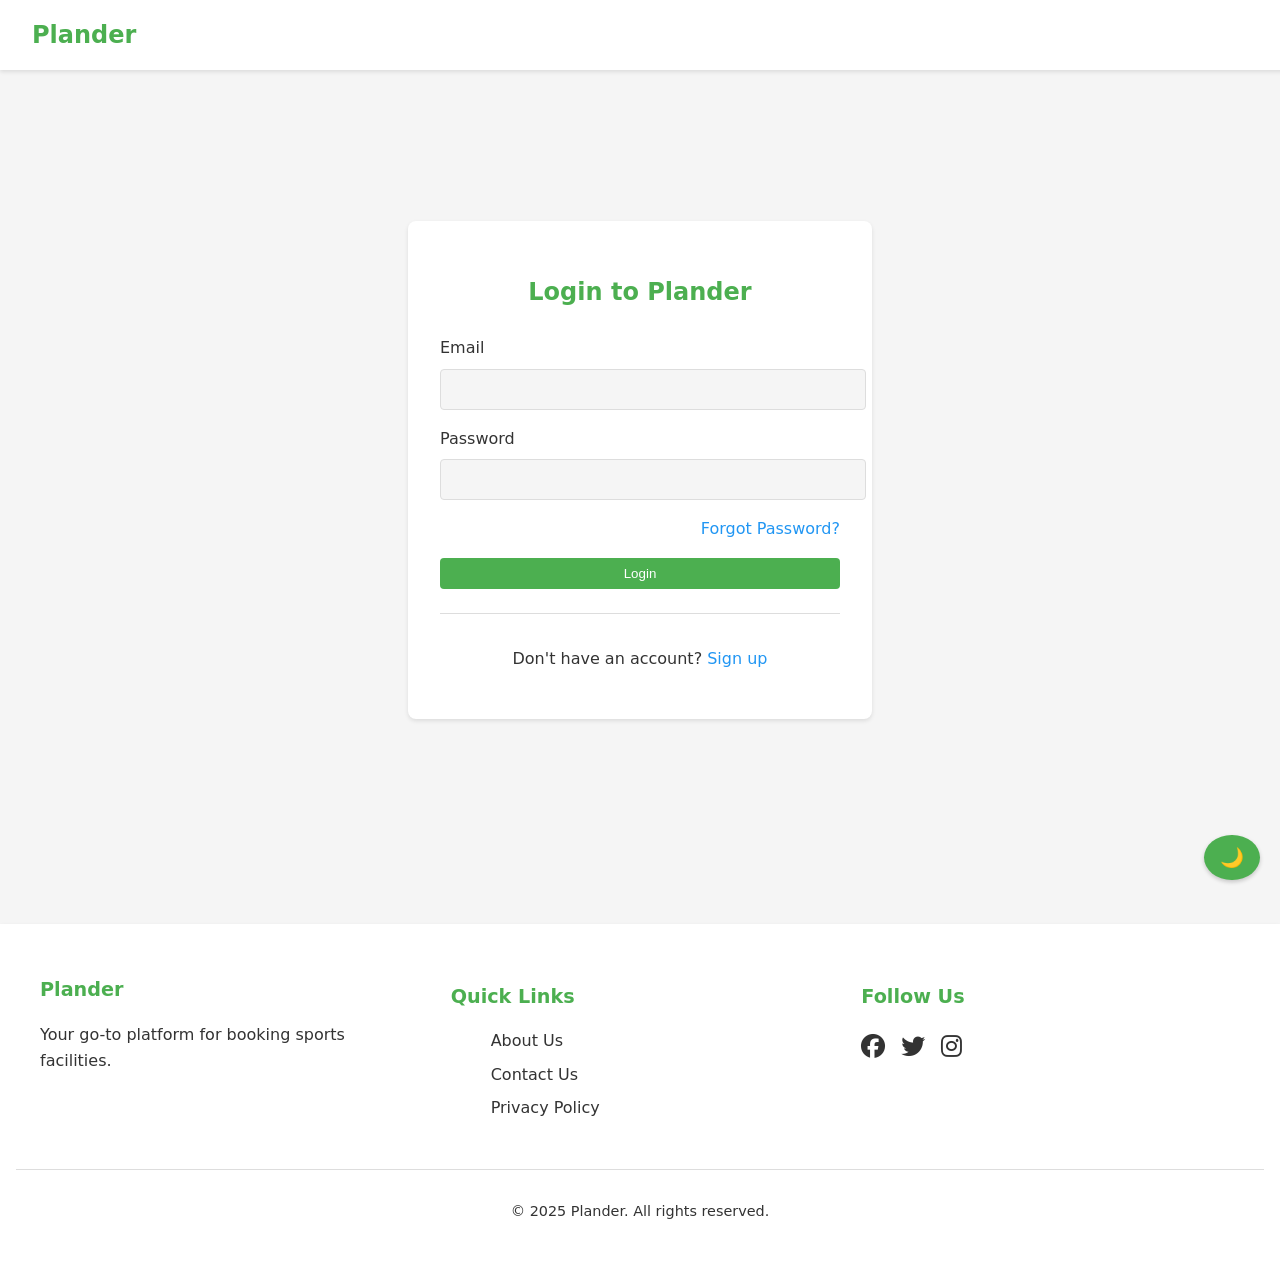
<file: Plander-ui-Test-Copy/index.html>
<!DOCTYPE html>
<html lang="en">
<head>
  <meta charset="UTF-8">
  <meta name="viewport" content="width=device-width, initial-scale=1.0">
  <title>Plander - Sports Facility Booking</title>
  <link rel="stylesheet" href="https://cdnjs.cloudflare.com/ajax/libs/font-awesome/6.5.1/css/all.min.css">
  <link rel="stylesheet" href="https://cdnjs.cloudflare.com/ajax/libs/animate.css/4.1.1/animate.min.css">
  <link rel="stylesheet" href="style.css">
</head>
<body>
  <nav class="navbar">
    <div class="logo">Plander</div>
    <div class="nav-links">
      <span id="greeting"></span>
      <button id="myBookingsBtn" class="btn">My Bookings</button>
      <button id="logoutBtn" class="btn btn-danger" style="display: none;">Logout</button>
      <button id="toggleDarkMode" class="btn">🌙</button>
    </div>
  </nav>

  <main id="mainContent">
    <!-- Home Page -->
    <div id="homePage" class="page active">
      <section id="hero" class="hero-section">
        <h1 class="animate__animated animate__fadeIn">Find and Book Sports Facilities</h1>
        <p class="animate__animated animate__fadeIn animate__delay-1s">
          Join players in your area and book sports facilities with ease
        </p>
        <div class="location-finder animate__animated animate__fadeIn animate__delay-2s">
          <i class="fas fa-location-dot"></i>
          <span id="userLocation">Hyderabad</span>
        </div>
      </section>

      <section id="topGames" class="games-section">
        <h2>Games</h2>
        <div class="games-grid" id="gamesContainer">
          <!-- Games will be loaded dynamically here -->
        </div>
      </section>
    </div>
  </main>


  <!-- Footer -->
  <footer style="
    background-color: var(--card-background);
    padding: 2rem 1rem;
    margin-top: 2rem;
    box-shadow: var(--shadow);
  ">
    <div style="
      display: flex;
      justify-content: space-between;
      max-width: 1200px;
      margin: 0 auto;
      gap: 2rem;
    ">
      <div style="flex: 1;">
        <h3 style="
          font-size: 1.5rem;
          color: var(--primary-color);
          margin-bottom: 1rem;
        ">Plander</h3>
        <p style="
          font-size: 1rem;
          color: var(--text-color);
        ">Your go-to platform for booking sports facilities.</p>
      </div>
      <div style="flex: 1;">
        <h4 style="
          font-size: 1.2rem;
          color: var(--primary-color);
          margin-bottom: 1rem;
        ">Quick Links</h4>
        <ul style="list-style: none;">
          <li style="margin-bottom: 0.5rem;">
            <a href="#" style="
              text-decoration: none;
              color: var(--text-color);
              transition: color 0.3s ease;
            ">About Us</a>
          </li>
          <li style="margin-bottom: 0.5rem;">
            <a href="#" style="
              text-decoration: none;
              color: var(--text-color);
              transition: color 0.3s ease;
            ">Contact Us</a>
          </li>
          <li style="margin-bottom: 0.5rem;">
            <a href="#" style="
              text-decoration: none;
              color: var(--text-color);
              transition: color 0.3s ease;
            ">Privacy Policy</a>
          </li>
        </ul>
      </div>
      <div style="flex: 1;">
        <h4 style="
          font-size: 1.2rem;
          color: var(--primary-color);
          margin-bottom: 1rem;
        ">Follow Us</h4>
        <div style="display: flex; gap: 1rem;">
          <a href="#" style="
            color: var(--text-color);
            font-size: 1.5rem;
            transition: color 0.3s ease;
          "><i class="fab fa-facebook"></i></a>
          <a href="#" style="
            color: var(--text-color);
            font-size: 1.5rem;
            transition: color 0.3s ease;
          "><i class="fab fa-twitter"></i></a>
          <a href="#" style="
            color: var(--text-color);
            font-size: 1.5rem;
            transition: color 0.3s ease;
          "><i class="fab fa-instagram"></i></a>
        </div>
      </div>
    </div>
    <div style="
      text-align: center;
      margin-top: 2rem;
      padding-top: 1rem;
      border-top: 1px solid var(--border-color);
    ">
      <p style="
        font-size: 0.9rem;
        color: var(--text-color);
      ">&copy; 2025 Plander. All rights reserved.</p>
    </div>
  </footer>


  <script src="main.js"></script>
</body>
</html>
</file>
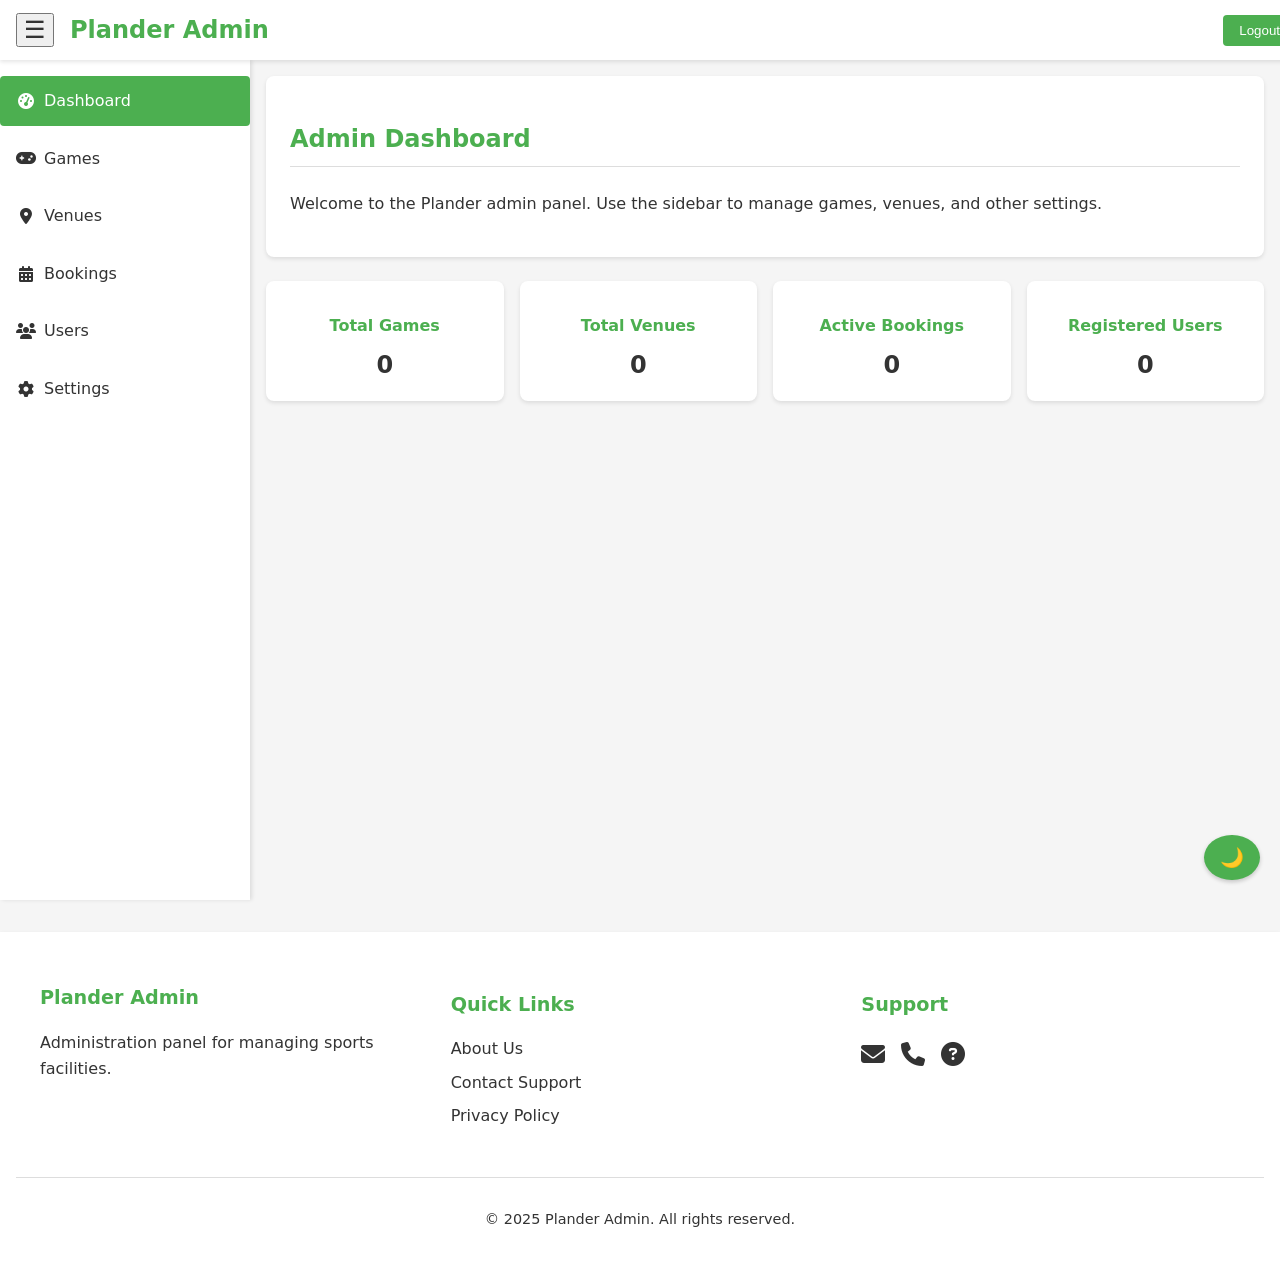
<file: Plander-ui-Test-Copy/admin_page.html>
<!DOCTYPE html>
<html lang="en">
<head>
  <meta charset="UTF-8">
  <meta name="viewport" content="width=device-width, initial-scale=1.0">
  <title>Admin Dashboard - Plander</title>
  <link rel="stylesheet" href="https://cdnjs.cloudflare.com/ajax/libs/font-awesome/6.5.1/css/all.min.css">
  <style>
    /* Admin-specific styles */
    :root {
      --primary-color: #4CAF50;
      --danger-color: #f44336;
      --warning-color: #ff9800;
      --info-color: #2196F3;
      --text-color: #333;
      --bg-color: #f5f5f5;
      --card-bg: #ffffff;
      --border-color: #ddd;
      --sidebar-width: 250px;
      --sidebar-collapsed-width: 60px;
      --navbar-height: 60px;
    }

    body {
      font-family: 'Inter', system-ui, sans-serif;
      line-height: 1.6;
      color: var(--text-color);
      background-color: var(--bg-color);
      margin: 0;
      padding: 0;
      transition: all 0.3s ease;
    }

    .navbar {
      display: flex;
      justify-content: space-between;
      align-items: center;
      padding: 0 1rem;
      background-color: var(--card-bg);
      box-shadow: 0 2px 4px rgba(0, 0, 0, 0.1);
      position: fixed;
      width: 100%;
      top: 0;
      z-index: 1000;
      height: var(--navbar-height);
    }

    .logo {
      font-size: 1.5rem;
      font-weight: bold;
      color: var(--primary-color);
      cursor: pointer;
      display: flex;
      align-items: center;
      gap: 1rem;
    }

    .menu-toggle {
      font-size: 1.5rem;
      cursor: pointer;
      color: var(--text-color);
    }

    .nav-links {
      display: flex;
      gap: 1rem;
      align-items: center;
    }

    .btn {
      padding: 0.5rem 1rem;
      border: none;
      border-radius: 4px;
      cursor: pointer;
      transition: all 0.3s ease;
      font-weight: 500;
    }

    .admin-container {
      display: flex;
      min-height: calc(100vh - var(--navbar-height));
      padding-top: var(--navbar-height);
    }

    .sidebar {
      width: var(--sidebar-width);
      background-color: var(--card-bg);
      box-shadow: 2px 0 4px rgba(0, 0, 0, 0.1);
      height: calc(100vh - var(--navbar-height));
      position: fixed;
      left: 0;
      transition: all 0.3s ease;
      overflow-y: auto;
      z-index: 900;
    }

    .sidebar.collapsed {
      width: var(--sidebar-collapsed-width);
    }

    .sidebar.collapsed .sidebar-menu span {
      display: none;
    }

    .sidebar.collapsed .sidebar-menu i {
      margin-right: 0;
      font-size: 1.2rem;
    }

    .sidebar-menu {
      list-style: none;
      padding: 1rem 0;
      margin: 0;
    }

    .sidebar-menu li {
      margin-bottom: 0.5rem;
    }

    .sidebar-menu a {
      display: flex;
      align-items: center;
      padding: 0.75rem 1rem;
      text-decoration: none;
      color: var(--text-color);
      border-radius: 4px;
      transition: all 0.3s ease;
      white-space: nowrap;
    }

    .sidebar-menu a:hover, .sidebar-menu a.active {
      background-color: var(--primary-color);
      color: white;
    }

    .sidebar-menu i {
      margin-right: 0.5rem;
      width: 20px;
      text-align: center;
      transition: all 0.3s ease;
    }

    .main-content {
      flex: 1;
      margin-left: var(--sidebar-width);
      padding: 1rem;
      transition: all 0.3s ease;
    }

    .sidebar.collapsed + .main-content {
      margin-left: var(--sidebar-collapsed-width);
    }

    .admin-card {
      background-color: var(--card-bg);
      padding: 1.5rem;
      border-radius: 8px;
      box-shadow: 0 2px 4px rgba(0, 0, 0, 0.1);
      margin-bottom: 1.5rem;
      max-width: 100%;
      overflow-x: auto;
    }

    .admin-card h2 {
      margin-bottom: 1.5rem;
      color: var(--primary-color);
      border-bottom: 1px solid var(--border-color);
      padding-bottom: 0.5rem;
    }

    .form-group {
      margin-bottom: 1rem;
    }

    .form-group label {
      display: block;
      margin-bottom: 0.5rem;
      font-weight: 500;
    }

    .form-group input, .form-group textarea, .form-group select {
      width: 100%;
      padding: 0.75rem;
      border: 1px solid var(--border-color);
      border-radius: 4px;
      background-color: var(--bg-color);
      box-sizing: border-box;
    }

    .form-row {
      display: flex;
      gap: 1rem;
      margin-bottom: 1rem;
    }

    .form-row .form-group {
      flex: 1;
      min-width: 0;
    }

    .btn-primary {
      background-color: var(--primary-color);
      color: white;
    }

    .btn-danger {
      background-color: var(--danger-color);
      color: white;
    }

    .btn-warning {
      background-color: var(--warning-color);
      color: white;
    }

    .btn-info {
      background-color: var(--info-color);
      color: white;
    }

    .btn-block {
      display: block;
      width: 100%;
      padding: 0.75rem;
      margin-top: 1rem;
    }

    .table-container {
      overflow-x: auto;
      max-width: 100%;
    }

    table {
      width: 100%;
      border-collapse: collapse;
      margin-top: 1rem;
      min-width: 600px;
    }

    th, td {
      padding: 0.75rem;
      text-align: left;
      border-bottom: 1px solid var(--border-color);
      white-space: nowrap;
    }

    th {
      background-color: var(--bg-color);
      font-weight: 600;
    }

    .action-btns {
      display: flex;
      gap: 0.5rem;
      flex-wrap: wrap;
    }

    .btn-sm {
      padding: 0.25rem 0.5rem;
      font-size: 0.875rem;
    }

    .stats-container {
      display: grid;
      grid-template-columns: repeat(auto-fill, minmax(200px, 1fr));
      gap: 1rem;
      margin-bottom: 1.5rem;
    }

    .stat-card {
      background-color: var(--card-bg);
      padding: 1rem;
      border-radius: 8px;
      box-shadow: 0 2px 4px rgba(0, 0, 0, 0.1);
      text-align: center;
    }

    .stat-card h3 {
      font-size: 1rem;
      color: var(--primary-color);
      margin-bottom: 0.5rem;
    }

    .stat-card p {
      font-size: 1.5rem;
      font-weight: bold;
      margin: 0;
    }

    .modal {
      display: none;
      position: fixed;
      top: 0;
      left: 0;
      width: 100%;
      height: 100%;
      background-color: rgba(0, 0, 0, 0.5);
      z-index: 1100;
      justify-content: center;
      align-items: center;
    }

    .modal-content {
      background-color: var(--card-bg);
      padding: 2rem;
      border-radius: 8px;
      max-width: 500px;
      width: 90%;
      max-height: 90vh;
      overflow-y: auto;
    }

    .modal-header {
      display: flex;
      justify-content: space-between;
      align-items: center;
      margin-bottom: 1.5rem;
    }

    .modal-header h2 {
      margin: 0;
      color: var(--primary-color);
    }

    .close-modal {
      background: none;
      border: none;
      font-size: 1.5rem;
      cursor: pointer;
      color: var(--text-color);
    }

    /* Footer styles */
    footer {
      background-color: var(--card-bg);
      padding: 2rem 1rem;
      margin-top: 2rem;
      box-shadow: 0 2px 4px rgba(0, 0, 0, 0.1);
    }

    .footer-content {
      display: flex;
      justify-content: space-between;
      max-width: 1200px;
      margin: 0 auto;
      gap: 2rem;
      flex-wrap: wrap;
    }

    .footer-section {
      flex: 1;
      min-width: 200px;
    }

    .footer-section h3,
    .footer-section h4 {
      font-size: 1.2rem;
      color: var(--primary-color);
      margin-bottom: 1rem;
    }

    .footer-section p {
      font-size: 1rem;
      color: var(--text-color);
    }

    .footer-section ul {
      list-style: none;
      padding: 0;
    }

    .footer-section ul li {
      margin-bottom: 0.5rem;
    }

    .footer-section ul li a {
      text-decoration: none;
      color: var(--text-color);
      transition: color 0.3s ease;
    }

    .footer-section ul li a:hover {
      color: var(--primary-color);
    }

    .social-icons {
      display: flex;
      gap: 1rem;
    }

    .social-icons a {
      color: var(--text-color);
      font-size: 1.5rem;
      transition: color 0.3s ease;
    }

    .social-icons a:hover {
      color: var(--primary-color);
    }

    .footer-bottom {
      text-align: center;
      margin-top: 2rem;
      padding-top: 1rem;
      border-top: 1px solid var(--border-color);
    }

    .footer-bottom p {
      font-size: 0.9rem;
      color: var(--text-color);
    }

    #toggleDarkMode {
      position: fixed;
      bottom: 20px;
      right: 20px;
      background-color: var(--primary-color);
      color: white;
      padding: 0.7rem 1rem;
      border-radius: 50%;
      font-size: 1.2rem;
      cursor: pointer;
      box-shadow: 0 2px 4px rgba(0, 0, 0, 0.2);
      transition: all 0.3s ease;
      z-index: 1000;
    }

    #toggleDarkMode:hover {
      background-color: #388E3C;
      transform: scale(1.1);
    }

    /* Dark mode styles */
    body.dark-mode {
      --text-color: #ffffff;
      --bg-color: #121212;
      --card-bg: #1e1e1e;
      --border-color: #444;
    }

    body.dark-mode .navbar,
    body.dark-mode .sidebar,
    body.dark-mode .admin-card,
    body.dark-mode footer,
    body.dark-mode .stat-card {
      background-color: var(--card-bg);
    }

    body.dark-mode .admin-card,
    body.dark-mode footer,
    body.dark-mode .stat-card {
      box-shadow: 0 2px 4px rgba(255, 255, 255, 0.1);
    }

    body.dark-mode .form-group input,
    body.dark-mode .form-group textarea,
    body.dark-mode .form-group select {
      background-color: var(--bg-color);
      color: var(--text-color);
      border-color: var(--border-color);
    }

    body.dark-mode th {
      background-color: var(--bg-color);
    }

    body.dark-mode .footer-section p,
    body.dark-mode .footer-section ul li a,
    body.dark-mode .social-icons a,
    body.dark-mode .footer-bottom p {
      color: var(--text-color);
    }

    body.dark-mode .close-modal {
      color: var(--text-color);
    }

    /* Responsive styles */
    @media (max-width: 768px) {
      .sidebar {
        transform: translateX(-100%);
        z-index: 1000;
      }

      .sidebar.show {
        transform: translateX(0);
      }

      .main-content {
        margin-left: 0;
      }

      .form-row {
        flex-direction: column;
        gap: 0;
      }

      .stats-container {
        grid-template-columns: 1fr;
      }
    }
  </style>
</head>
<body>
  <nav class="navbar">
    <div class="logo">
      <button class="menu-toggle" id="menuToggle">☰</button>
      <span>Plander Admin</span>
    </div>
    <div class="nav-links">
      <button id="toggleDarkMode" class="btn">🌙</button>
      <button class="btn btn-primary" id="logoutBtn">Logout</button>
    </div>
  </nav>

  <div class="admin-container">
    <aside class="sidebar" id="sidebar">
      <ul class="sidebar-menu">
        <li><a href="#" class="active" id="dashboardLink"><i class="fas fa-tachometer-alt"></i> <span>Dashboard</span></a></li>
        <li><a href="#" id="gamesLink"><i class="fas fa-gamepad"></i> <span>Games</span></a></li>
        <li><a href="#" id="venuesLink"><i class="fas fa-map-marker-alt"></i> <span>Venues</span></a></li>
        <li><a href="#"><i class="fas fa-calendar-alt"></i> <span>Bookings</span></a></li>
        <li><a href="#"><i class="fas fa-users"></i> <span>Users</span></a></li>
        <li><a href="#"><i class="fas fa-cog"></i> <span>Settings</span></a></li>
      </ul>
    </aside>

    <main class="main-content">
      <!-- Dashboard Section -->
      <section id="dashboardSection">
        <div class="admin-card">
          <h2>Admin Dashboard</h2>
          <p>Welcome to the Plander admin panel. Use the sidebar to manage games, venues, and other settings.</p>
        </div>
        
        <div class="stats-container">
          <div class="stat-card">
            <h3>Total Games</h3>
            <p id="totalGames">0</p>
          </div>
          <div class="stat-card">
            <h3>Total Venues</h3>
            <p id="totalVenues">0</p>
          </div>
          <div class="stat-card">
            <h3>Active Bookings</h3>
            <p id="activeBookings">0</p>
          </div>
          <div class="stat-card">
            <h3>Registered Users</h3>
            <p id="totalUsers">0</p>
          </div>
        </div>
      </section>

      <!-- Games Management Section -->
      <section id="gamesSection" style="display: none;">
        <div class="admin-card">
          <h2>Games Management</h2>
          <button class="btn btn-primary" id="addGameBtn">Add New Game</button>
        </div>

        <div class="admin-card">
          <h2>Games List</h2>
          <div class="table-container">
            <table id="gamesTable">
              <thead>
                <tr>
                  <th>ID</th>
                  <th>Name</th>
                  <th>Image</th>
                  <th>Max Capacity</th>
                  <th>Available</th>
                  <th>Actions</th>
                </tr>
              </thead>
              <tbody>
                <!-- Games will be populated here by JavaScript -->
              </tbody>
            </table>
          </div>
        </div>
      </section>

      <!-- Venues Management Section -->
      <section id="venuesSection" style="display: none;">
        <div class="admin-card">
          <h2>Venues Management</h2>
          <button class="btn btn-primary" id="addVenueBtn">Add New Venue</button>
        </div>

        <div class="admin-card">
          <h2>Venues List</h2>
          <div class="table-container">
            <table id="venuesTable">
              <thead>
                <tr>
                  <th>ID</th>
                  <th>Name</th>
                  <th>Image</th>
                  <th>Max Capacity</th>
                  <th>Available</th>
                  <th>Rate/Hour</th>
                  <th>Actions</th>
                </tr>
              </thead>
              <tbody>
                <!-- Venues will be populated here by JavaScript -->
              </tbody>
            </table>
          </div>
        </div>
      </section>
    </main>
  </div>

  <!-- Game Modal -->
  <div class="modal" id="gameModal">
    <div class="modal-content">
      <div class="modal-header">
        <h2 id="gameModalTitle">Add New Game</h2>
        <button class="close-modal" id="closeGameModal">&times;</button>
      </div>
      <form id="gameForm">
        <input type="hidden" id="gameId">
        <div class="form-group">
          <label for="gameName">Game Name</label>
          <input type="text" id="gameName" name="name" required>
        </div>
        <div class="form-group">
          <label for="gameImage">Image URL</label>
          <input type="text" id="gameImage" name="image" required>
        </div>
        <div class="form-row">
          <div class="form-group">
            <label for="gameMaxCapacity">Max Capacity</label>
            <input type="number" id="gameMaxCapacity" name="maxCapacity" required>
          </div>
          <div class="form-group">
            <label for="gameAvailableCapacity">Available Capacity</label>
            <input type="number" id="gameAvailableCapacity" name="availableCapacity" required>
          </div>
        </div>
        <button type="submit" class="btn btn-primary btn-block">Save Game</button>
      </form>
    </div>
  </div>

  <!-- Venue Modal -->
  <div class="modal" id="venueModal">
    <div class="modal-content">
      <div class="modal-header">
        <h2 id="venueModalTitle">Add New Venue</h2>
        <button class="close-modal" id="closeVenueModal">&times;</button>
      </div>
      <form id="venueForm">
        <input type="hidden" id="venueId">
        <div class="form-group">
          <label for="venueName">Venue Name</label>
          <input type="text" id="venueName" name="name" required>
        </div>
        <div class="form-group">
          <label for="venueImage">Image URL</label>
          <input type="text" id="venueImage" name="image" required>
        </div>
        <div class="form-row">
          <div class="form-group">
            <label for="venueMaxCapacity">Max Capacity</label>
            <input type="number" id="venueMaxCapacity" name="maxCapacity" required>
          </div>
          <div class="form-group">
            <label for="venueAvailableCapacity">Available Capacity</label>
            <input type="number" id="venueAvailableCapacity" name="availableCapacity" required>
          </div>
        </div>
        <div class="form-group">
          <label for="venueRatePerHour">Rate Per Hour ($)</label>
          <input type="number" step="0.01" id="venueRatePerHour" name="ratePerHour" required>
        </div>
        <button type="submit" class="btn btn-primary btn-block">Save Venue</button>
      </form>
    </div>
  </div>

  <!-- Confirmation Modal -->
  <div class="modal" id="confirmModal">
    <div class="modal-content">
      <div class="modal-header">
        <h2 id="confirmModalTitle">Confirm Action</h2>
        <button class="close-modal" id="closeConfirmModal">&times;</button>
      </div>
      <p id="confirmModalMessage">Are you sure you want to perform this action?</p>
      <div class="form-row" style="justify-content: flex-end; margin-top: 1.5rem;">
        <button class="btn" id="cancelConfirmBtn">Cancel</button>
        <button class="btn btn-danger" id="confirmActionBtn">Confirm</button>
      </div>
    </div>
  </div>

  <!-- Footer -->
  <footer>
    <div class="footer-content">
      <div class="footer-section">
        <h3>Plander Admin</h3>
        <p>Administration panel for managing sports facilities.</p>
      </div>
      <div class="footer-section">
        <h4>Quick Links</h4>
        <ul>
          <li><a href="#">About Us</a></li>
          <li><a href="#">Contact Support</a></li>
          <li><a href="#">Privacy Policy</a></li>
        </ul>
      </div>
      <div class="footer-section">
        <h4>Support</h4>
        <div class="social-icons">
          <a href="#"><i class="fas fa-envelope"></i></a>
          <a href="#"><i class="fas fa-phone"></i></a>
          <a href="#"><i class="fas fa-question-circle"></i></a>
        </div>
      </div>
    </div>
    <div class="footer-bottom">
      <p>&copy; 2025 Plander Admin. All rights reserved.</p>
    </div>
  </footer>

  <script>
    // DOM Elements
    const menuToggle = document.getElementById('menuToggle');
    const sidebar = document.getElementById('sidebar');
    const toggleDarkMode = document.getElementById('toggleDarkMode');
    const logoutBtn = document.getElementById('logoutBtn');

    // Section elements
    const dashboardSection = document.getElementById('dashboardSection');
    const gamesSection = document.getElementById('gamesSection');
    const venuesSection = document.getElementById('venuesSection');

    // Navigation links
    const dashboardLink = document.getElementById('dashboardLink');
    const gamesLink = document.getElementById('gamesLink');
    const venuesLink = document.getElementById('venuesLink');

    // Game elements
    const addGameBtn = document.getElementById('addGameBtn');
    const gameModal = document.getElementById('gameModal');
    const gameModalTitle = document.getElementById('gameModalTitle');
    const closeGameModal = document.getElementById('closeGameModal');
    const gameForm = document.getElementById('gameForm');
    const gameIdInput = document.getElementById('gameId');
    const gamesTable = document.getElementById('gamesTable').getElementsByTagName('tbody')[0];

    // Venue elements
    const addVenueBtn = document.getElementById('addVenueBtn');
    const venueModal = document.getElementById('venueModal');
    const venueModalTitle = document.getElementById('venueModalTitle');
    const closeVenueModal = document.getElementById('closeVenueModal');
    const venueForm = document.getElementById('venueForm');
    const venueIdInput = document.getElementById('venueId');
    const venuesTable = document.getElementById('venuesTable').getElementsByTagName('tbody')[0];

    // Confirmation modal
    const confirmModal = document.getElementById('confirmModal');
    const confirmModalTitle = document.getElementById('confirmModalTitle');
    const confirmModalMessage = document.getElementById('confirmModalMessage');
    const closeConfirmModal = document.getElementById('closeConfirmModal');
    const cancelConfirmBtn = document.getElementById('cancelConfirmBtn');
    const confirmActionBtn = document.getElementById('confirmActionBtn');

    // State variables
    let currentAction = null;
    let currentItemId = null;

    // Initialize the page
    document.addEventListener('DOMContentLoaded', () => {
      // Check screen size and toggle sidebar accordingly
      if (window.innerWidth <= 768) {
        sidebar.classList.remove('show');
      } else {
        sidebar.classList.add('show');
      }

      // Initialize dashboard stats
      initDashboard();

      // Set up event listeners
      setupEventListeners();
    });

    // Set up all event listeners
    function setupEventListeners() {
      // Menu toggle
      menuToggle.addEventListener('click', () => {
        sidebar.classList.toggle('show');
      });

      // Dark mode toggle
      toggleDarkMode.addEventListener('click', () => {
        document.body.classList.toggle('dark-mode');
        // Save preference to localStorage
        const isDarkMode = document.body.classList.contains('dark-mode');
        localStorage.setItem('darkMode', isDarkMode);
        toggleDarkMode.textContent = isDarkMode ? '☀️' : '🌙';
      });

      // Check for saved dark mode preference
      if (localStorage.getItem('darkMode') === 'true') {
        document.body.classList.add('dark-mode');
        toggleDarkMode.textContent = '☀️';
      }

      // Navigation between sections
      dashboardLink.addEventListener('click', (e) => {
        e.preventDefault();
        showSection('dashboard');
        updateActiveNav('dashboardLink');
      });

      gamesLink.addEventListener('click', (e) => {
        e.preventDefault();
        showSection('games');
        updateActiveNav('gamesLink');
        fetchGames();
      });

      venuesLink.addEventListener('click', (e) => {
        e.preventDefault();
        showSection('venues');
        updateActiveNav('venuesLink');
        fetchVenues();
      });

      // Logout functionality
      logoutBtn.addEventListener('click', () => {
        // Clear any admin session/token
        localStorage.removeItem('adminToken');
        // Redirect to login page
        window.location.href = 'login.html';
      });

      // Game management
      addGameBtn.addEventListener('click', () => {
        openGameModal('add');
      });

      closeGameModal.addEventListener('click', () => {
        closeModal(gameModal);
      });

      gameForm.addEventListener('submit', async (e) => {
        e.preventDefault();
        await handleGameSubmit();
      });

      // Venue management
      addVenueBtn.addEventListener('click', () => {
        openVenueModal('add');
      });

      closeVenueModal.addEventListener('click', () => {
        closeModal(venueModal);
      });

      venueForm.addEventListener('submit', async (e) => {
        e.preventDefault();
        await handleVenueSubmit();
      });

      // Confirmation modal
      closeConfirmModal.addEventListener('click', () => {
        closeModal(confirmModal);
      });

      cancelConfirmBtn.addEventListener('click', () => {
        closeModal(confirmModal);
      });

      confirmActionBtn.addEventListener('click', async () => {
        if (currentAction === 'deleteGame') {
          await deleteGame(currentItemId);
        } else if (currentAction === 'deleteVenue') {
          await deleteVenue(currentItemId);
        }
        closeModal(confirmModal);
      });

      // Close modals when clicking outside
      window.addEventListener('click', (e) => {
        if (e.target === gameModal) {
          closeModal(gameModal);
        }
        if (e.target === venueModal) {
          closeModal(venueModal);
        }
        if (e.target === confirmModal) {
          closeModal(confirmModal);
        }
      });
    }

    // Show the specified section and hide others
    function showSection(section) {
      dashboardSection.style.display = 'none';
      gamesSection.style.display = 'none';
      venuesSection.style.display = 'none';

      if (section === 'dashboard') {
        dashboardSection.style.display = 'block';
      } else if (section === 'games') {
        gamesSection.style.display = 'block';
      } else if (section === 'venues') {
        venuesSection.style.display = 'block';
      }
    }

    // Update active navigation link
    function updateActiveNav(activeId) {
      document.querySelectorAll('.sidebar-menu a').forEach(link => {
        link.classList.remove('active');
      });
      document.getElementById(activeId).classList.add('active');
    }

    // Modal functions
    function openModal(modal) {
      modal.style.display = 'flex';
      document.body.style.overflow = 'hidden';
    }

    function closeModal(modal) {
      modal.style.display = 'none';
      document.body.style.overflow = 'auto';
    }

    function openGameModal(action, game = null) {
      if (action === 'add') {
        gameModalTitle.textContent = 'Add New Game';
        gameForm.reset();
        gameIdInput.value = '';
      } else if (action === 'edit' && game) {
        gameModalTitle.textContent = 'Edit Game';
        gameIdInput.value = game.id;
        document.getElementById('gameName').value = game.name;
        document.getElementById('gameImage').value = game.image;
        document.getElementById('gameMaxCapacity').value = game.maxCapacity;
        document.getElementById('gameAvailableCapacity').value = game.availableCapacity;
      }
      openModal(gameModal);
    }

    function openVenueModal(action, venue = null) {
      if (action === 'add') {
        venueModalTitle.textContent = 'Add New Venue';
        venueForm.reset();
        venueIdInput.value = '';
      } else if (action === 'edit' && venue) {
        venueModalTitle.textContent = 'Edit Venue';
        venueIdInput.value = venue.id;
        document.getElementById('venueName').value = venue.name;
        document.getElementById('venueImage').value = venue.image;
        document.getElementById('venueMaxCapacity').value = venue.maxCapacity;
        document.getElementById('venueAvailableCapacity').value = venue.availableCapacity;
        document.getElementById('venueRatePerHour').value = venue.ratePerHour;
      }
      openModal(venueModal);
    }

    function openConfirmModal(title, message, action, itemId) {
      confirmModalTitle.textContent = title;
      confirmModalMessage.textContent = message;
      currentAction = action;
      currentItemId = itemId;
      openModal(confirmModal);
    }

    // Game management functions
    async function handleGameSubmit() {
      const gameData = {
        name: document.getElementById('gameName').value,
        image: document.getElementById('gameImage').value,
        maxCapacity: parseInt(document.getElementById('gameMaxCapacity').value),
        availableCapacity: parseInt(document.getElementById('gameAvailableCapacity').value)
      };

      const gameId = gameIdInput.value;
      const method = gameId ? 'PUT' : 'POST';
      const url = gameId ? `http://localhost:8085/api/games/${gameId}` : 'http://localhost:8085/api/games';

      try {
        const response = await fetch(url, {
          method: method,
          headers: {
            'Content-Type': 'application/json',
          },
          body: JSON.stringify(gameData)
        });

        if (response.ok) {
          const result = await response.json();
          showToast(gameId ? 'Game updated successfully!' : 'Game added successfully!', 'success');
          closeModal(gameModal);
          fetchGames();
        } else {
          const errorData = await response.json();
          showToast(`Error: ${errorData.message || 'Failed to save game'}`, 'error');
        }
      } catch (error) {
        console.error('Error saving game:', error);
        showToast('Failed to save game. Please try again.', 'error');
      }
    }

    async function fetchGames() {
      try {
        const response = await fetch('http://localhost:8085/api/games');
        const games = await response.json();
        
        gamesTable.innerHTML = '';
        
        games.forEach(game => {
          const row = gamesTable.insertRow();
          row.innerHTML = `
            <td>${game.id}</td>
            <td>${game.name}</td>
            <td><a href="${game.image}" target="_blank">View Image</a></td>
            <td>${game.maxCapacity}</td>
            <td>${game.availableCapacity}</td>
            <td class="action-btns">
              <button class="btn btn-warning btn-sm" onclick="openGameModal('edit', ${JSON.stringify(game).replace(/"/g, '&quot;')})">Edit</button>
              <button class="btn btn-danger btn-sm" onclick="openConfirmModal('Delete Game', 'Are you sure you want to delete this game?', 'deleteGame', ${game.id})">Delete</button>
            </td>
          `;
        });
        
        document.getElementById('totalGames').textContent = games.length;
      } catch (error) {
        console.error('Error fetching games:', error);
        showToast('Failed to load games. Please try again.', 'error');
      }
    }

    async function deleteGame(id) {
      try {
        const response = await fetch(`http://localhost:8085/api/games/${id}`, {
          method: 'DELETE'
        });

        if (response.ok) {
          showToast('Game deleted successfully!', 'success');
          fetchGames();
        } else {
          const errorData = await response.json();
          showToast(`Error: ${errorData.message || 'Failed to delete game'}`, 'error');
        }
      } catch (error) {
        console.error('Error deleting game:', error);
        showToast('Failed to delete game. Please try again.', 'error');
      }
    }

    // Venue management functions
    async function handleVenueSubmit() {
      const venueData = {
        name: document.getElementById('venueName').value,
        image: document.getElementById('venueImage').value,
        maxCapacity: parseInt(document.getElementById('venueMaxCapacity').value),
        availableCapacity: parseInt(document.getElementById('venueAvailableCapacity').value),
        ratePerHour: parseFloat(document.getElementById('venueRatePerHour').value)
      };

      const venueId = venueIdInput.value;
      const method = venueId ? 'PUT' : 'POST';
      const url = venueId ? `http://localhost:8085/api/venues/${venueId}` : 'http://localhost:8085/api/venues';

      try {
        const response = await fetch(url, {
          method: method,
          headers: {
            'Content-Type': 'application/json',
          },
          body: JSON.stringify(venueData)
        });

        if (response.ok) {
          const result = await response.json();
          showToast(venueId ? 'Venue updated successfully!' : 'Venue added successfully!', 'success');
          closeModal(venueModal);
          fetchVenues();
        } else {
          const errorData = await response.json();
          showToast(`Error: ${errorData.message || 'Failed to save venue'}`, 'error');
        }
      } catch (error) {
        console.error('Error saving venue:', error);
        showToast('Failed to save venue. Please try again.', 'error');
      }
    }

    async function fetchVenues() {
      try {
        const response = await fetch('http://localhost:8085/api/venues');
        const venues = await response.json();
        
        venuesTable.innerHTML = '';
        
        venues.forEach(venue => {
          const row = venuesTable.insertRow();
          row.innerHTML = `
            <td>${venue.id}</td>
            <td>${venue.name}</td>
            <td><a href="${venue.image}" target="_blank">View Image</a></td>
            <td>${venue.maxCapacity}</td>
            <td>${venue.availableCapacity}</td>
            <td>$${venue.ratePerHour.toFixed(2)}</td>
            <td class="action-btns">
              <button class="btn btn-warning btn-sm" onclick="openVenueModal('edit', ${JSON.stringify(venue).replace(/"/g, '&quot;')})">Edit</button>
              <button class="btn btn-danger btn-sm" onclick="openConfirmModal('Delete Venue', 'Are you sure you want to delete this venue?', 'deleteVenue', ${venue.id})">Delete</button>
            </td>
          `;
        });
        
        document.getElementById('totalVenues').textContent = venues.length;
      } catch (error) {
        console.error('Error fetching venues:', error);
        showToast('Failed to load venues. Please try again.', 'error');
      }
    }

    async function deleteVenue(id) {
      try {
        const response = await fetch(`http://localhost:8085/api/venues/${id}`, {
          method: 'DELETE'
        });

        if (response.ok) {
          showToast('Venue deleted successfully!', 'success');
          fetchVenues();
        } else {
          const errorData = await response.json();
          showToast(`Error: ${errorData.message || 'Failed to delete venue'}`, 'error');
        }
      } catch (error) {
        console.error('Error deleting venue:', error);
        showToast('Failed to delete venue. Please try again.', 'error');
      }
    }

    // Initialize dashboard stats
    async function initDashboard() {
      try {
        const [gamesResponse, venuesResponse, usersResponse] = await Promise.all([
          fetch('http://localhost:8085/api/games'),
          fetch('http://localhost:8085/api/venues'),
          fetch('http://localhost:8085/users')
        ]);
        
        const games = await gamesResponse.json();
        const venues = await venuesResponse.json();
        const users = await usersResponse.json();
        
        document.getElementById('totalGames').textContent = games.length;
        document.getElementById('totalVenues').textContent = venues.length;
        document.getElementById('totalUsers').textContent = users.length;
        // For demo purposes, set a random number for active bookings
        document.getElementById('activeBookings').textContent = Math.floor(Math.random() * 50);
      } catch (error) {
        console.error('Error initializing dashboard:', error);
      }
    }

    // Show toast notification
    function showToast(message, type = 'info') {
      // In a real application, you would implement a proper toast notification system
      alert(`${type.toUpperCase()}: ${message}`);
    }

    // Make functions available globally for inline event handlers
    window.openGameModal = openGameModal;
    window.openVenueModal = openVenueModal;
    window.openConfirmModal = openConfirmModal;
    window.deleteGame = deleteGame;
    window.deleteVenue = deleteVenue;
  </script>
</body>
</html>
</file>
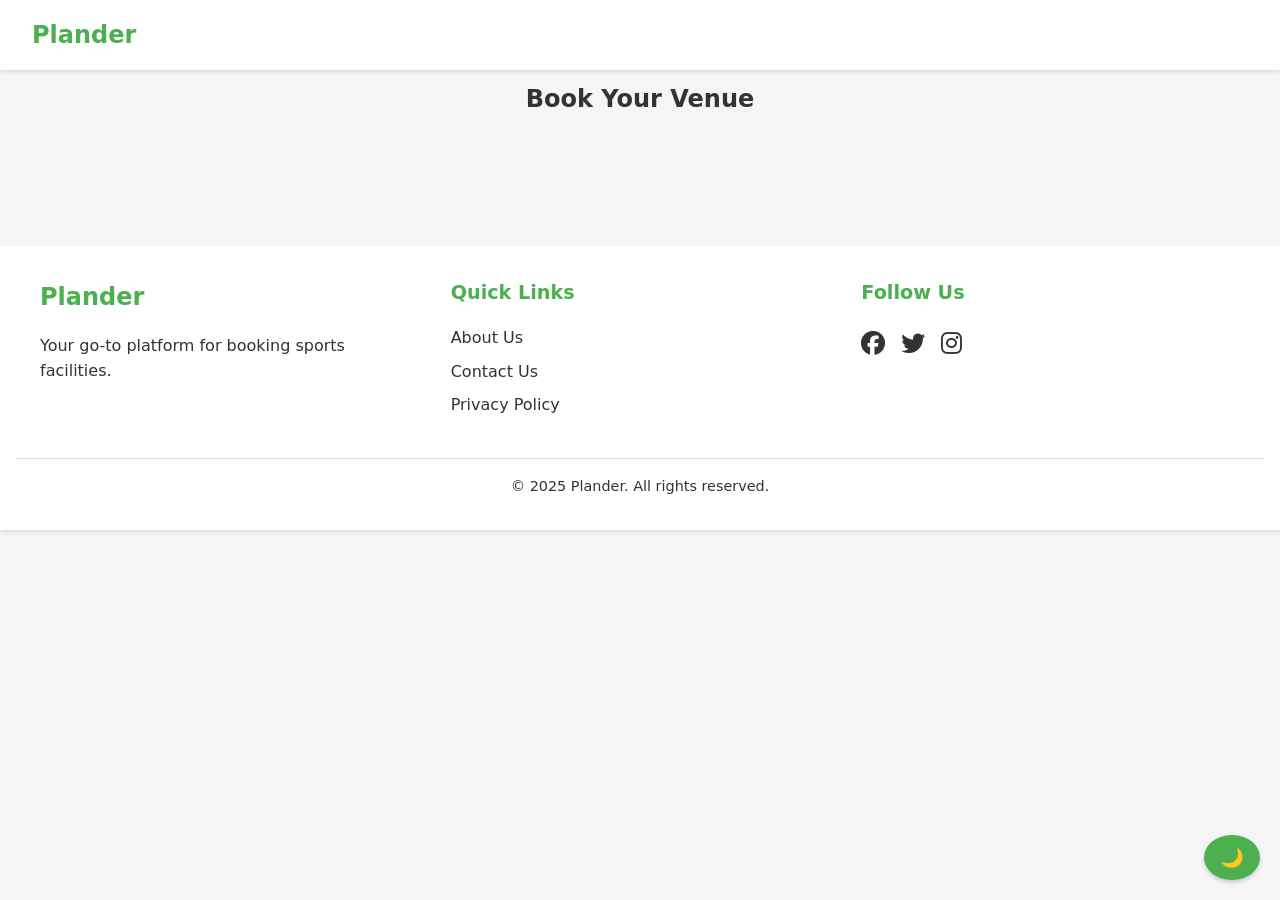
<file: Plander-ui-Test-Copy/booking.html>
<!DOCTYPE html>
<html lang="en">
<head>
  <meta charset="UTF-8">
  <meta name="viewport" content="width=device-width, initial-scale=1.0">
  <a href=index.html>
  <title>Booking - Plander</title>
</a>
  <link rel="stylesheet" href="https://cdnjs.cloudflare.com/ajax/libs/font-awesome/6.5.1/css/all.min.css">
  <link rel="stylesheet" href="https://cdnjs.cloudflare.com/ajax/libs/animate.css/4.1.1/animate.min.css">
  <link rel="stylesheet" href="style.css">
  <style>
    .venue-card {
      transition: transform 0.3s ease, box-shadow 0.3s ease;
    }
    .venue-card:hover {
      transform: scale(1.05);
      box-shadow: 0 4px 8px rgba(0, 0, 0, 0.2);
    }
    .quantity-control {
      display: flex;
      align-items: center;
      margin-top: 10px;
    }
    .quantity-control button {
      padding: 5px 10px;
      margin: 0 5px;
      cursor: pointer;
    }
    .date-time-picker {
      margin-top: 10px;
    }
    .date-time-picker input {
      margin-right: 10px;
      padding: 5px;
    }
    .modal {
      display: none;
      position: fixed;
      top: 0;
      left: 0;
      width: 100%;
      height: 100%;
      background-color: rgba(0, 0, 0, 0.5);
      justify-content: center;
      align-items: center;
    }
    .modal-content {
      background-color: var(--card-background);
      padding: 20px;
      border-radius: 5px;
      text-align: center;
    }
    .quantity-control {
      display: flex;
      justify-content: center; /* Center the buttons horizontally */
      align-items: center; /* Center the buttons vertically */
      margin-top: 10px;
      gap: 10px; /* Add space between buttons and the number */
    }
    .quantity-control button {
      padding: 5px 10px;
      cursor: pointer;
      border: 1px solid #ccc;
      border-radius: 5px;
      background-color: #f9f9f9;
    }
    .quantity-control button:hover {
      background-color: #e0e0e0;
    }
    .quantity-control span {
      font-size: 18px;
      font-weight: bold;
    }
  </style>
</head>
<body>
  <nav class="navbar">
    <div class="logo">
        <a href="index.html" style="text-decoration: none; color: inherit; font-weight: bold;">
            Plander
        </a>
    </div>
    <div class="nav-links">
        <button id="toggleDarkMode" class="btn">🌙</button>
    </div>
</nav>


  <main id="mainContent">
    <!-- Booking Page -->
    <div id="bookingPage" class="page active">
      <section id="booking" class="booking-section">
        <h1 class="animate__animated animate__fadeIn">Book Your Venue</h1>
        <div class="venues-grid" id="venuesContainer">
          <!-- Venues will be loaded dynamically -->
        </div>
      </section>
    </div>
  </main>

  <!-- Email Modal -->
  <div id="emailModal" class="modal">
    <div class="modal-content">
      <h2>Enter Your Email</h2>
      <input type="email" id="userEmail" placeholder="Enter your email" required>
      <button onclick="submitEmail()" class="btn btn-primary">Submit</button>
    </div>
  </div>

  <!-- Footer -->
  <footer style="
    background-color: var(--card-background);
    padding: 2rem 1rem;
    margin-top: 2rem;
    box-shadow: var(--shadow);
  ">
    <div style="
      display: flex;
      justify-content: space-between;
      max-width: 1200px;
      margin: 0 auto;
      gap: 2rem;
    ">
      <div style="flex: 1;">
        <h3 style="
          font-size: 1.5rem;
          color: var(--primary-color);
          margin-bottom: 1rem;
        ">Plander</h3>
        <p style="
          font-size: 1rem;
          color: var(--text-color);
        ">Your go-to platform for booking sports facilities.</p>
      </div>
      <div style="flex: 1;">
        <h4 style="
          font-size: 1.2rem;
          color: var(--primary-color);
          margin-bottom: 1rem;
        ">Quick Links</h4>
        <ul style="list-style: none;">
          <li style="margin-bottom: 0.5rem;">
            <a href="#" style="
              text-decoration: none;
              color: var(--text-color);
              transition: color 0.3s ease;
            ">About Us</a>
          </li>
          <li style="margin-bottom: 0.5rem;">
            <a href="#" style="
              text-decoration: none;
              color: var(--text-color);
              transition: color 0.3s ease;
            ">Contact Us</a>
          </li>
          <li style="margin-bottom: 0.5rem;">
            <a href="#" style="
              text-decoration: none;
              color: var(--text-color);
              transition: color 0.3s ease;
            ">Privacy Policy</a>
          </li>
        </ul>
      </div>
      <div style="flex: 1;">
        <h4 style="
          font-size: 1.2rem;
          color: var(--primary-color);
          margin-bottom: 1rem;
        ">Follow Us</h4>
        <div style="display: flex; gap: 1rem;">
          <a href="#" style="
            color: var(--text-color);
            font-size: 1.5rem;
            transition: color 0.3s ease;
          "><i class="fab fa-facebook"></i></a>
          <a href="#" style="
            color: var(--text-color);
            font-size: 1.5rem;
            transition: color 0.3s ease;
          "><i class="fab fa-twitter"></i></a>
          <a href="#" style="
            color: var(--text-color);
            font-size: 1.5rem;
            transition: color 0.3s ease;
          "><i class="fab fa-instagram"></i></a>
        </div>
      </div>
    </div>
    <div style="
      text-align: center;
      margin-top: 2rem;
      padding-top: 1rem;
      border-top: 1px solid var(--border-color);
    ">
      <p style="
        font-size: 0.9rem;
        color: var(--text-color);
      ">&copy; 2025 Plander. All rights reserved.</p>
    </div>
  </footer>

  <script src="booking.js"></script>
</body>
</html>
</file>
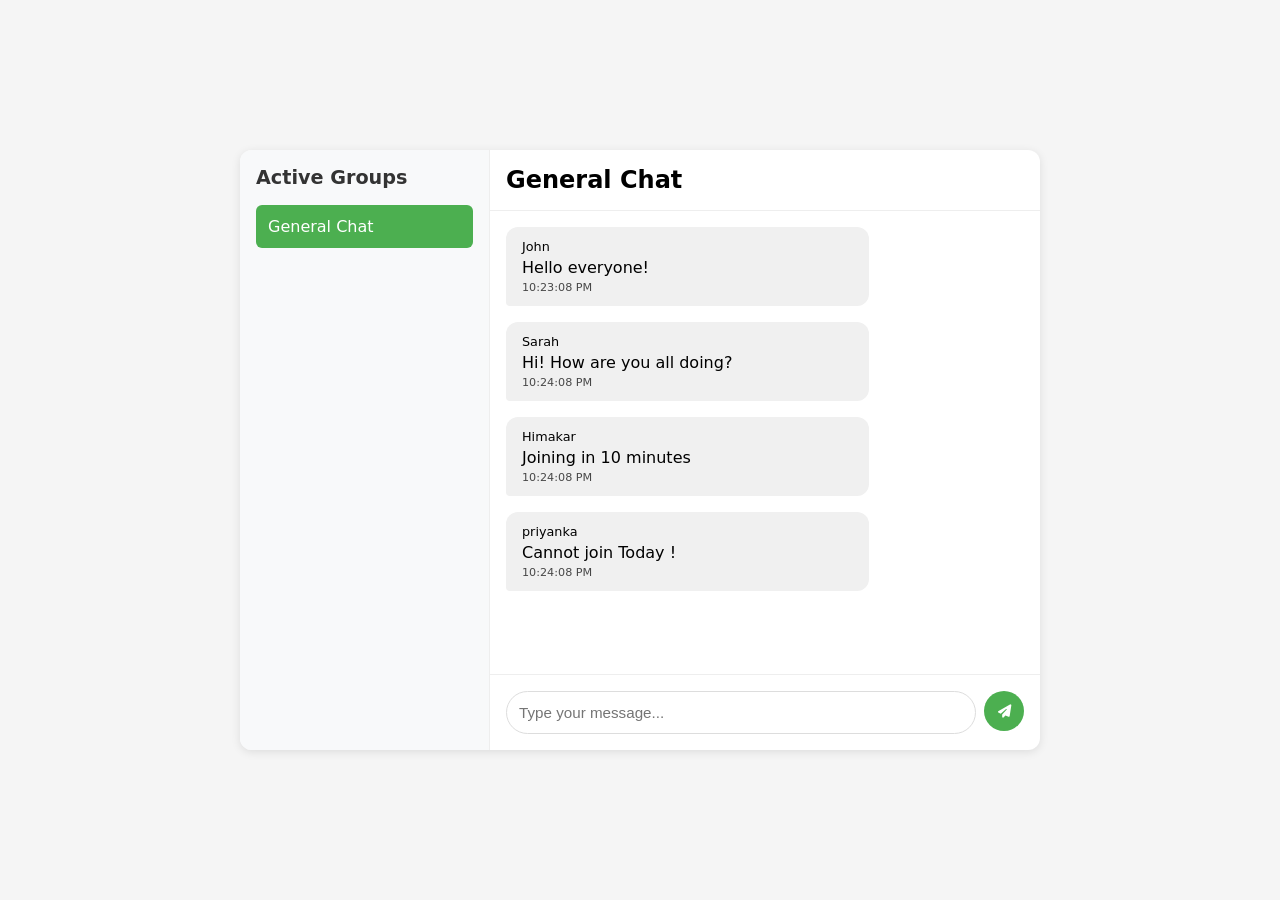
<file: Plander-ui-Test-Copy/chatbox.html>
<!DOCTYPE html>
<html lang="en">
<head>
    <meta charset="UTF-8">
    <meta name="viewport" content="width=device-width, initial-scale=1.0">
    <title>Chat Interface</title>
    <link rel="stylesheet" href="https://cdnjs.cloudflare.com/ajax/libs/font-awesome/6.5.1/css/all.min.css">
    <style>
        * {
            margin: 0;
            padding: 0;
            box-sizing: border-box;
        }

        body {
            font-family: 'Inter', system-ui, -apple-system, sans-serif;
            background-color: #f5f5f5;
            height: 100vh;
            display: flex;
            justify-content: center;
            align-items: center;
        }

        .chat-container {
            width: 100%;
            max-width: 800px;
            height: 600px;
            background: white;
            border-radius: 12px;
            box-shadow: 0 2px 10px rgba(0, 0, 0, 0.1);
            display: grid;
            grid-template-columns: 250px 1fr;
            overflow: hidden;
        }

        .chat-sidebar {
            background-color: #f8f9fa;
            border-right: 1px solid #eee;
            padding: 1rem;
        }

        .chat-sidebar h2 {
            font-size: 1.2rem;
            color: #333;
            margin-bottom: 1rem;
        }

        .chat-groups {
            list-style: none;
        }

        .chat-group {
            padding: 0.75rem;
            border-radius: 6px;
            cursor: pointer;
            transition: background-color 0.2s;
        }

        .chat-group:hover {
            background-color: #e9ecef;
        }

        .chat-group.active {
            background-color: #4CAF50;
            color: white;
        }

        .chat-main {
            display: flex;
            flex-direction: column;
        }

        .chat-header {
            padding: 1rem;
            border-bottom: 1px solid #eee;
        }

        .chat-messages {
            flex: 1;
            padding: 1rem;
            overflow-y: auto;
            display: flex;
            flex-direction: column;
            gap: 1rem;
        }

        .message {
            max-width: 70%;
            padding: 0.75rem 1rem;
            border-radius: 12px;
            position: relative;
        }

        .message.sent {
            background-color: #4CAF50;
            color: white;
            margin-left: auto;
            border-bottom-right-radius: 4px;
        }

        .message.received {
            background-color: #f0f0f0;
            border-bottom-left-radius: 4px;
        }

        .message .sender {
            font-size: 0.8rem;
            margin-bottom: 0.25rem;
            font-weight: 500;
        }

        .message .time {
            font-size: 0.7rem;
            opacity: 0.7;
            margin-top: 0.25rem;
        }

        .chat-input {
            padding: 1rem;
            border-top: 1px solid #eee;
            display: flex;
            gap: 0.5rem;
        }

        .chat-input input {
            flex: 1;
            padding: 0.75rem;
            border: 1px solid #ddd;
            border-radius: 24px;
            outline: none;
            font-size: 0.95rem;
        }

        .chat-input input:focus {
            border-color: #4CAF50;
        }

        .chat-input button {
            background-color: #4CAF50;
            color: white;
            border: none;
            border-radius: 50%;
            width: 40px;
            height: 40px;
            cursor: pointer;
            transition: transform 0.2s;
        }

        .chat-input button:hover {
            transform: scale(1.05);
        }

        @media (max-width: 768px) {
            .chat-container {
                height: 100vh;
                border-radius: 0;
                grid-template-columns: 1fr;
            }

            .chat-sidebar {
                display: none;
            }
        }
    </style>
</head>
<body>
    <div class="chat-container">
        <div class="chat-sidebar">
            <h2>Active Groups</h2>
            <ul class="chat-groups" id="groupsList">
                <li class="chat-group active">General Chat</li>
            </ul>
        </div>
        <div class="chat-main">
            <div class="chat-header">
                <h2>General Chat</h2>
            </div>
            <div class="chat-messages" id="chatMessages">
                <!-- Messages will be added here by JavaScript -->
            </div>
            <form class="chat-input" id="messageForm">
                <input type="text" id="messageInput" placeholder="Type your message..." autocomplete="off">
                <button type="submit">
                    <i class="fas fa-paper-plane"></i>
                </button>
            </form>
        </div>
    </div>
    <script src="chatbox.js"></script>
</body>
</html>
</file>
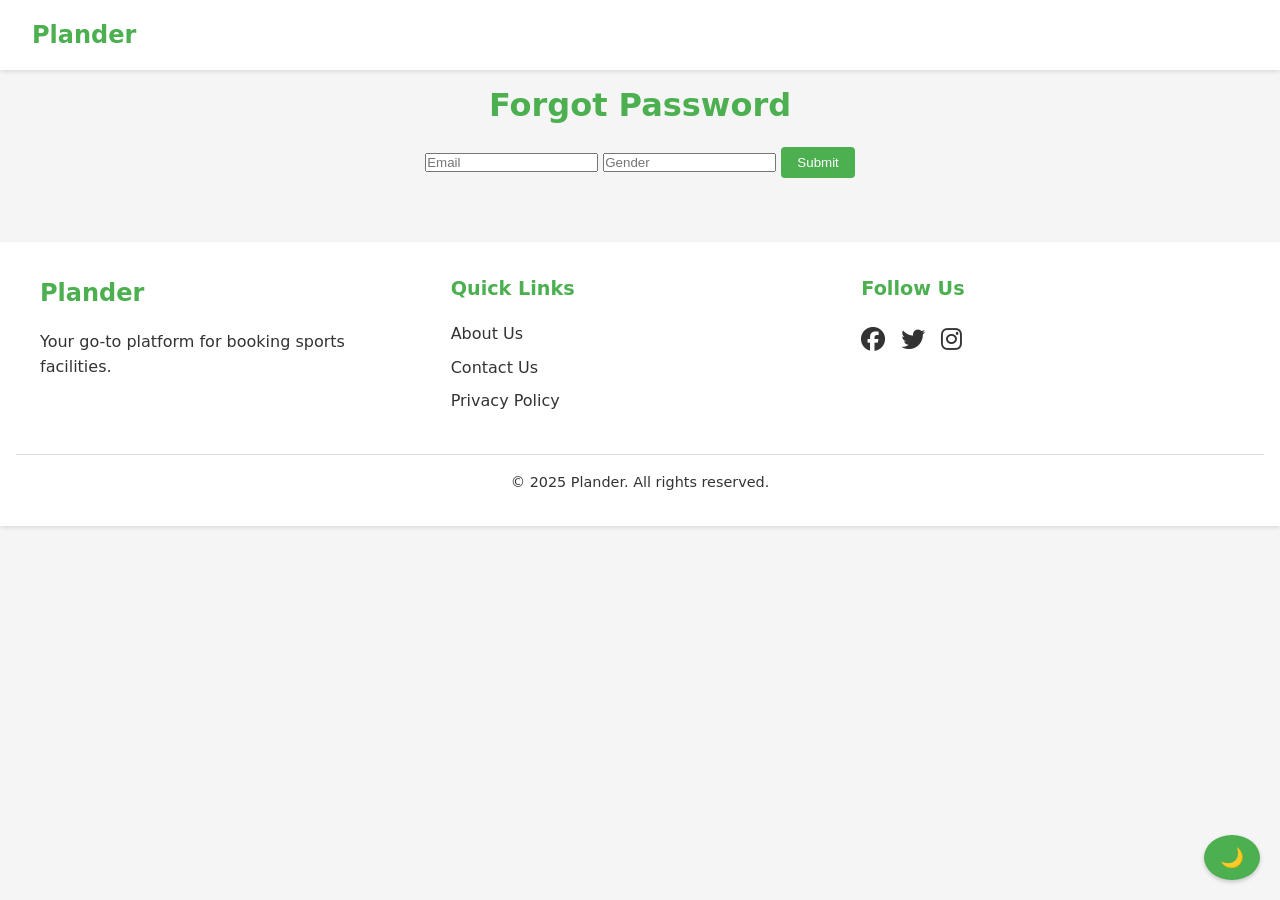
<file: Plander-ui-Test-Copy/forgotpassword.html>
<!DOCTYPE html>
<html lang="en">
<head>
  <meta charset="UTF-8">
  <meta name="viewport" content="width=device-width, initial-scale=1.0">
  <title>Forgot Password - Plander</title>
  <link rel="stylesheet" href="https://cdnjs.cloudflare.com/ajax/libs/font-awesome/6.5.1/css/all.min.css">
  <link rel="stylesheet" href="style.css">
</head>
<body>
  <nav class="navbar">
    <div class="logo">Plander</div>
    <div class="nav-links">
      <button id="toggleDarkMode" class="btn">🌙</button>
    </div>
  </nav>

  <main id="mainContent">
    <div id="forgotPasswordPage" class="page active">
      <section class="forgot-password-section">
        <h2>Forgot Password</h2>
        <form id="forgotPasswordForm">
          <input type="email" id="email" placeholder="Email" required>
          <input type="text" id="gender" placeholder="Gender" required>
          <button type="submit" class="btn btn-primary">Submit</button>
        </form>
      </section>

      <section id="resetPasswordSection" class="reset-password-section" style="display: none;">
        <h2>Reset Password</h2>
        <form id="resetPasswordForm">
          <input type="password" id="newPassword" placeholder="New Password" required>
          <input type="password" id="confirmPassword" placeholder="Confirm Password" required>
          <button type="submit" class="btn btn-primary">Reset Password</button>
        </form>
      </section>
    </div>
  </main>
<style>
/* Dark Mode Styles */
body.dark-mode {
  background-color: #121212;
  color: #ffffff;
}

body.dark-mode .navbar {
  background-color: #1f1f1f;
  color: #ffffff;
}

body.dark-mode .btn {
  background-color: #333;
  color: #ffffff;
}

body.dark-mode input {
  background-color: #333;
  color: #ffffff;
  border: 1px solid #555;
}

body.dark-mode input::placeholder {
  color: #ccc;
}

body.dark-mode .forgot-password-section,
body.dark-mode .reset-password-section {
  background-color: #1f1f1f;
  color: #ffffff;
}
</style>
  <!-- Footer -->
  <footer style="
    background-color: var(--card-background);
    padding: 2rem 1rem;
    margin-top: 2rem;
    box-shadow: var(--shadow);
  ">
    <div style="
      display: flex;
      justify-content: space-between;
      max-width: 1200px;
      margin: 0 auto;
      gap: 2rem;
    ">
      <div style="flex: 1;">
        <h3 style="
          font-size: 1.5rem;
          color: var(--primary-color);
          margin-bottom: 1rem;
        ">Plander</h3>
        <p style="
          font-size: 1rem;
          color: var(--text-color);
        ">Your go-to platform for booking sports facilities.</p>
      </div>
      <div style="flex: 1;">
        <h4 style="
          font-size: 1.2rem;
          color: var(--primary-color);
          margin-bottom: 1rem;
        ">Quick Links</h4>
        <ul style="list-style: none;">
          <li style="margin-bottom: 0.5rem;">
            <a href="#" style="
              text-decoration: none;
              color: var(--text-color);
              transition: color 0.3s ease;
            ">About Us</a>
          </li>
          <li style="margin-bottom: 0.5rem;">
            <a href="#" style="
              text-decoration: none;
              color: var(--text-color);
              transition: color 0.3s ease;
            ">Contact Us</a>
          </li>
          <li style="margin-bottom: 0.5rem;">
            <a href="#" style="
              text-decoration: none;
              color: var(--text-color);
              transition: color 0.3s ease;
            ">Privacy Policy</a>
          </li>
        </ul>
      </div>
      <div style="flex: 1;">
        <h4 style="
          font-size: 1.2rem;
          color: var(--primary-color);
          margin-bottom: 1rem;
        ">Follow Us</h4>
        <div style="display: flex; gap: 1rem;">
          <a href="#" style="
            color: var(--text-color);
            font-size: 1.5rem;
            transition: color 0.3s ease;
          "><i class="fab fa-facebook"></i></a>
          <a href="#" style="
            color: var(--text-color);
            font-size: 1.5rem;
            transition: color 0.3s ease;
          "><i class="fab fa-twitter"></i></a>
          <a href="#" style="
            color: var(--text-color);
            font-size: 1.5rem;
            transition: color 0.3s ease;
          "><i class="fab fa-instagram"></i></a>
        </div>
      </div>
    </div>
    <div style="
      text-align: center;
      margin-top: 2rem;
      padding-top: 1rem;
      border-top: 1px solid var(--border-color);
    ">
      <p style="
        font-size: 0.9rem;
        color: var(--text-color);
      ">&copy; 2025 Plander. All rights reserved.</p>
    </div>
  </footer>

  <script src="forgotpassword.js"></script>
</body>
</html>
</file>
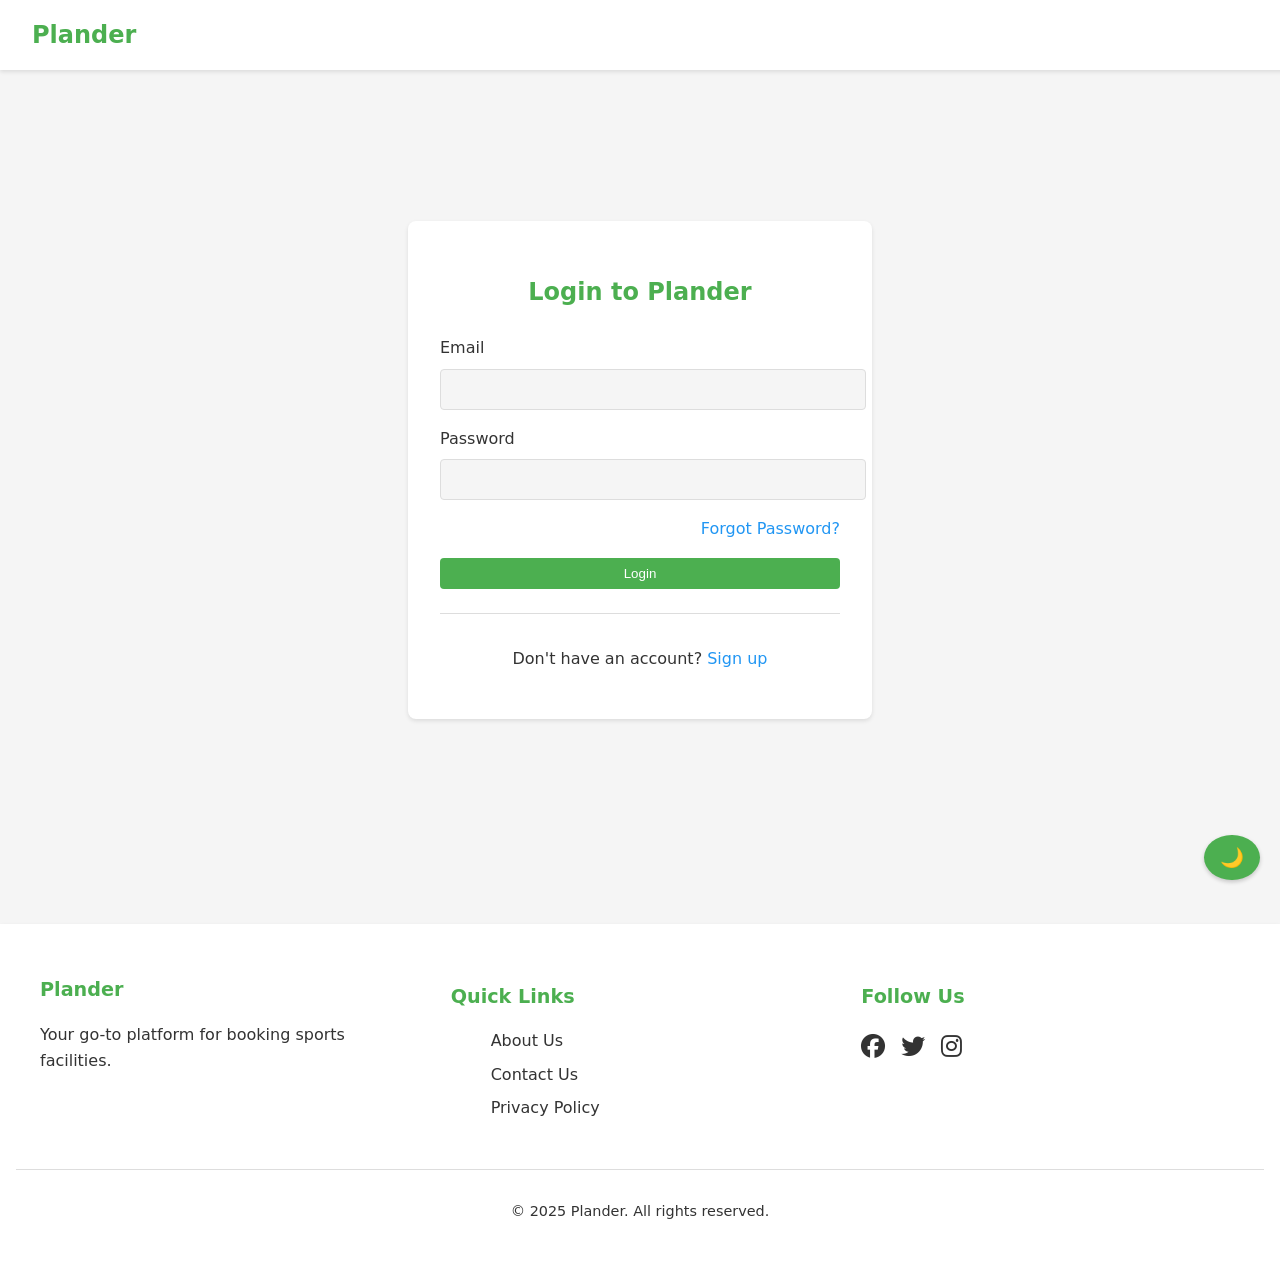
<file: Plander-ui-Test-Copy/login.html>
<!DOCTYPE html>
<html lang="en">
<head>
  <meta charset="UTF-8">
  <meta name="viewport" content="width=device-width, initial-scale=1.0">
  <title>Login - Plander</title>
  <link rel="stylesheet" href="https://cdnjs.cloudflare.com/ajax/libs/font-awesome/6.5.1/css/all.min.css">
  <style>
    /* Login-specific styles */
    body {
      font-family: 'Inter', system-ui, sans-serif;
      line-height: 1.6;
      color: #333;
      background-color: #f5f5f5;
      margin: 0;
      padding: 0;
      transition: background-color 0.3s ease, color 0.3s ease;
    }

    .navbar {
      display: flex;
      justify-content: space-between;
      align-items: center;
      padding: 1rem 2rem;
      background-color: #ffffff;
      box-shadow: 0 2px 4px rgba(0, 0, 0, 0.1);
      position: fixed;
      width: 100%;
      top: 0;
      z-index: 1000;
    }

    .logo {
      font-size: 1.5rem;
      font-weight: bold;
      color: #4CAF50;
      cursor: pointer;
    }

    .nav-links {
      display: flex;
      gap: 1rem;
      align-items: center;
    }

    .btn {
      padding: 0.5rem 1rem;
      border: none;
      border-radius: 4px;
      cursor: pointer;
      transition: all 0.3s ease;
    }

    .auth-container {
      display: flex;
      justify-content: center;
      align-items: center;
      min-height: calc(100vh - 120px);
      padding: 80px 1rem 2rem;
    }

    .auth-card {
      background-color: #ffffff;
      padding: 2rem;
      border-radius: 8px;
      box-shadow: 0 2px 4px rgba(0, 0, 0, 0.1);
      width: 100%;
      max-width: 400px;
    }

    .auth-card h2 {
      text-align: center;
      margin-bottom: 1.5rem;
      color: #4CAF50;
    }

    .form-group {
      margin-bottom: 1rem;
    }

    .form-group label {
      display: block;
      margin-bottom: 0.5rem;
      font-weight: 500;
    }

    .form-group input {
      width: 100%;
      padding: 0.75rem;
      border: 1px solid #ddd;
      border-radius: 4px;
      background-color: #f5f5f5;
    }

    .forgot-password {
      display: block;
      text-align: right;
      margin-bottom: 1rem;
      color: #2196F3;
      text-decoration: none;
    }

    .btn-primary {
      background-color: #4CAF50;
      color: white;
    }

    .btn-block {
      display: block;
      width: 100%;
    }

    .auth-footer {
      text-align: center;
      margin-top: 1.5rem;
      padding-top: 1rem;
      border-top: 1px solid #ddd;
    }

    .auth-footer a {
      color: #2196F3;
      text-decoration: none;
    }

    /* Footer styles */
    footer {
      background-color: #ffffff;
      padding: 2rem 1rem;
      margin-top: 2rem;
      box-shadow: 0 2px 4px rgba(0, 0, 0, 0.1);
    }

    .footer-content {
      display: flex;
      justify-content: space-between;
      max-width: 1200px;
      margin: 0 auto;
      gap: 2rem;
      flex-wrap: wrap;
    }

    .footer-section {
      flex: 1;
      min-width: 200px;
    }

    .footer-section h3,
    .footer-section h4 {
      font-size: 1.2rem;
      color: #4CAF50;
      margin-bottom: 1rem;
    }

    .footer-section p {
      font-size: 1rem;
      color: #333;
    }

    .footer-section ul {
      list-style: none;
    }

    .footer-section ul li {
      margin-bottom: 0.5rem;
    }

    .footer-section ul li a {
      text-decoration: none;
      color: #333;
      transition: color 0.3s ease;
    }

    .footer-section ul li a:hover {
      color: #4CAF50;
    }

    .social-icons {
      display: flex;
      gap: 1rem;
    }

    .social-icons a {
      color: #333;
      font-size: 1.5rem;
      transition: color 0.3s ease;
    }

    .social-icons a:hover {
      color: #4CAF50;
    }

    .footer-bottom {
      text-align: center;
      margin-top: 2rem;
      padding-top: 1rem;
      border-top: 1px solid #ddd;
    }

    .footer-bottom p {
      font-size: 0.9rem;
      color: #333;
    }

    #toggleDarkMode {
  position: fixed;
  bottom: 20px;
  right: 20px;
  background-color: #4CAF50;
  color: white;
  padding: 0.7rem 1rem;
  border-radius: 50%;
  font-size: 1.2rem;
  cursor: pointer;
  box-shadow: 0 2px 4px rgba(0, 0, 0, 0.2);
  transition: background-color 0.3s ease, transform 0.2s ease;
}

#toggleDarkMode:hover {
  background-color: #388E3C;
  transform: scale(1.1);
}


    /* Dark mode styles */
    body.dark-mode {
      color: #ffffff;
      background-color: #121212;
    }

    body.dark-mode .navbar,
    body.dark-mode .auth-card,
    body.dark-mode footer {
      background-color: #1e1e1e;
    }

    body.dark-mode .auth-card,
    body.dark-mode footer {
      box-shadow: 0 2px 4px rgba(255, 255, 255, 0.1);
    }

    body.dark-mode .form-group input {
      background-color: #121212;
      color: #ffffff;
      border-color: #444;
    }

    body.dark-mode .footer-section p,
    body.dark-mode .footer-section ul li a,
    body.dark-mode .social-icons a,
    body.dark-mode .footer-bottom p {
      color: #ffffff;
    }

    body.dark-mode .auth-footer {
      border-top-color: #444;
    }
  </style>
</head>
<body>
  <nav class="navbar">
    <div class="logo">Plander</div>
    <div class="nav-links">
      <button id="toggleDarkMode" class="btn">🌙</button>
    </div>
  </nav>

  <main class="auth-container">
    <div class="auth-card">
      <h2>Login to Plander</h2>
      <form id="loginForm">
        <div class="form-group">
          <label for="email">Email</label>
          <input type="email" id="email" name="email" required>
        </div>
        <div class="form-group">
          <label for="password">Password</label>
          <input type="password" id="password" name="password" required>
        </div>
        <a href="forgotpassword.html" class="forgot-password">Forgot Password?</a>
        <button type="submit" class="btn btn-primary btn-block">Login</button>
      </form>
      <div class="auth-footer">
        <p>Don't have an account? <a href="signup.html">Sign up</a></p>
      </div>
    </div>
  </main>

  <!-- Footer -->
  <footer>
    <div class="footer-content">
      <div class="footer-section">
        <h3>Plander</h3>
        <p>Your go-to platform for booking sports facilities.</p>
      </div>
      <div class="footer-section">
        <h4>Quick Links</h4>
        <ul>
          <li><a href="#">About Us</a></li>
          <li><a href="#">Contact Us</a></li>
          <li><a href="#">Privacy Policy</a></li>
        </ul>
      </div>
      <div class="footer-section">
        <h4>Follow Us</h4>
        <div class="social-icons">
          <a href="#"><i class="fab fa-facebook"></i></a>
          <a href="#"><i class="fab fa-twitter"></i></a>
          <a href="#"><i class="fab fa-instagram"></i></a>
        </div>
      </div>
    </div>
    <div class="footer-bottom">
      <p>&copy; 2025 Plander. All rights reserved.</p>
    </div>
  </footer>

  <script src="auth.js"></script>
</body>
</html>
</file>
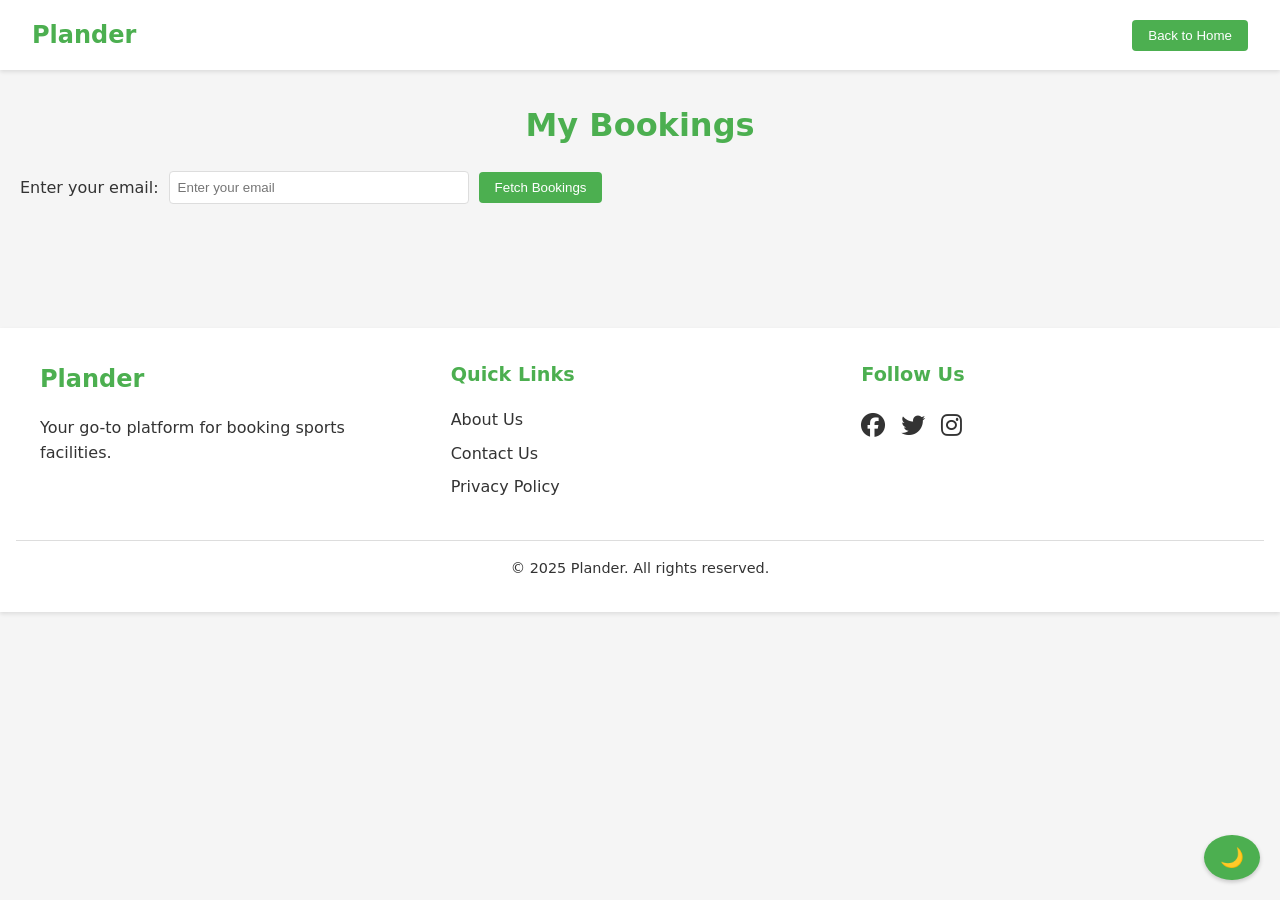
<file: Plander-ui-Test-Copy/my-bookings.html>
<!DOCTYPE html>
<html lang="en">
<head>
  <meta charset="UTF-8">
  <meta name="viewport" content="width=device-width, initial-scale=1.0">
  <title>My Bookings - Plander</title>
  <link rel="stylesheet" href="https://cdnjs.cloudflare.com/ajax/libs/font-awesome/6.5.1/css/all.min.css">
  <link rel="stylesheet" href="https://cdnjs.cloudflare.com/ajax/libs/animate.css/4.1.1/animate.min.css">
  <link rel="stylesheet" href="style.css">

  <style>
    /* Dark Mode Styles */
    body.dark-mode {
      background-color: #121212;
      color: #ffffff;
    }

    body.dark-mode .navbar {
      background-color: #1f1f1f;
      color: #ffffff;
    }

    body.dark-mode .btn {
      background-color: #333;
      color: #ffffff;
    }

    body.dark-mode input {
      background-color: #333;
      color: #ffffff;
      border: 1px solid #555;
    }

    body.dark-mode input::placeholder {
      color: #ccc;
    }

    body.dark-mode .email-input,
    body.dark-mode .bookings-grid,
    body.dark-mode .booking-card {
      background-color: #1f1f1f;
      color: #ffffff;
    }

    body.dark-mode .booking-card {
      border: 1px solid #555;
    }

    body.dark-mode .booking-card button {
      background-color: #1976d2;
      color: #ffffff;
    }

    body.dark-mode .booking-card button:hover {
      background-color: #115293;
    }

    /* General Styles */
    .email-input {
      margin: 20px;
      display: flex;
      gap: 10px;
      align-items: center;
    }

    .email-input input {
      padding: 8px;
      border: 1px solid var(--border-color);
      border-radius: 4px;
      width: 300px;
    }

    .email-input button {
      padding: 8px 16px;
      background-color: var(--primary-color);
      color: white;
      border: none;
      border-radius: 4px;
      cursor: pointer;
    }

    .bookings-grid {
      display: grid;
      grid-template-columns: repeat(auto-fit, minmax(300px, 1fr));
      gap: 20px;
      padding: 20px;
    }

    .booking-card {
      background-color: var(--card-background);
      border: 1px solid var(--border-color);
      border-radius: 8px;
      padding: 16px;
      box-shadow: var(--shadow);
      transition: transform 0.3s ease;
    }

    .booking-card:hover {
      transform: translateY(-5px);
    }

    .booking-card p {
      margin: 8px 0;
    }

    .booking-card button {
      padding: 8px 16px;
      background-color: var(--secondary-color);
      color: white;
      border: none;
      border-radius: 4px;
      cursor: pointer;
      transition: background-color 0.3s ease;
    }

    .booking-card button:hover {
      background-color: #1976d2; /* Darker shade of secondary color */
    }

    .back-to-home {
      margin: 20px;
    }

    .back-to-home button {
      padding: 8px 16px;
      background-color: var(--primary-color);
      color: white;
      border: none;
      border-radius: 4px;
      cursor: pointer;
    }

    @keyframes fadeIn {
      from {
        opacity: 0;
        transform: translateY(20px);
      }
      to {
        opacity: 1;
        transform: translateY(0);
      }
    }

    .animate-fade-in {
      animation: fadeIn 0.5s ease-in-out;
    }
  </style>

</head>
<body>
  <nav class="navbar">
    <div class="logo">Plander</div>
    <div class="nav-links">
      <button id="toggleDarkMode" class="btn">🌙</button>
      <button id="backToHomeBtn" class="btn btn-primary">Back to Home</button>
    </div>
  </nav>

  <main id="mainContent" class="page active">
    <h1 style="margin: 20px; color: var(--primary-color);">My Bookings</h1>
    <div class="email-input">
      <label for="userEmail">Enter your email:</label>
      <input type="email" id="userEmail" placeholder="Enter your email">
      <button id="fetchBookingsBtn" class="btn btn-primary">Fetch Bookings</button>
    </div>

    <div id="bookingsContainer" class="bookings-grid">
      <!-- Bookings will be loaded dynamically here -->
    </div>
  </main>

  <!-- Footer -->
  <footer style="
    background-color: var(--card-background);
    padding: 2rem 1rem;
    margin-top: 2rem;
    box-shadow: var(--shadow);
  ">
    <div style="
      display: flex;
      justify-content: space-between;
      max-width: 1200px;
      margin: 0 auto;
      gap: 2rem;
    ">
      <div style="flex: 1;">
        <h3 style="
          font-size: 1.5rem;
          color: var(--primary-color);
          margin-bottom: 1rem;
        ">Plander</h3>
        <p style="
          font-size: 1rem;
          color: var(--text-color);
        ">Your go-to platform for booking sports facilities.</p>
      </div>
      <div style="flex: 1;">
        <h4 style="
          font-size: 1.2rem;
          color: var(--primary-color);
          margin-bottom: 1rem;
        ">Quick Links</h4>
        <ul style="list-style: none;">
          <li style="margin-bottom: 0.5rem;">
            <a href="#" style="
              text-decoration: none;
              color: var(--text-color);
              transition: color 0.3s ease;
            ">About Us</a>
          </li>
          <li style="margin-bottom: 0.5rem;">
            <a href="#" style="
              text-decoration: none;
              color: var(--text-color);
              transition: color 0.3s ease;
            ">Contact Us</a>
          </li>
          <li style="margin-bottom: 0.5rem;">
            <a href="#" style="
              text-decoration: none;
              color: var(--text-color);
              transition: color 0.3s ease;
            ">Privacy Policy</a>
          </li>
        </ul>
      </div>
      <div style="flex: 1;">
        <h4 style="
          font-size: 1.2rem;
          color: var(--primary-color);
          margin-bottom: 1rem;
        ">Follow Us</h4>
        <div style="display: flex; gap: 1rem;">
          <a href="#" style="
            color: var(--text-color);
            font-size: 1.5rem;
            transition: color 0.3s ease;
          "><i class="fab fa-facebook"></i></a>
          <a href="#" style="
            color: var(--text-color);
            font-size: 1.5rem;
            transition: color 0.3s ease;
          "><i class="fab fa-twitter"></i></a>
          <a href="#" style="
            color: var(--text-color);
            font-size: 1.5rem;
            transition: color 0.3s ease;
          "><i class="fab fa-instagram"></i></a>
        </div>
      </div>
    </div>
    <div style="
      text-align: center;
      margin-top: 2rem;
      padding-top: 1rem;
      border-top: 1px solid var(--border-color);
    ">
      <p style="
        font-size: 0.9rem;
        color: var(--text-color);
      ">&copy; 2025 Plander. All rights reserved.</p>
    </div>
  </footer>

  <script>
    // Global cancelBooking function
    async function cancelBooking(bookingId) {
      try {
        const response = await fetch(`http://localhost:8085/api/payments/${bookingId}`, {
          method: 'DELETE',
          headers: {
            'Content-Type': 'application/json',
          },
        });
  
        if (!response.ok) {
          const errorData = await response.json();
          throw new Error(errorData.message || 'Failed to cancel booking');
        }
  
        alert('Booking cancelled successfully!');
        // Refresh the bookings list
        document.getElementById('fetchBookingsBtn').click();
      } catch (error) {
        console.error('Error cancelling booking:', error);
        alert('Failed to cancel booking. Please try again.');
      }
    }
  
    document.addEventListener('DOMContentLoaded', () => {
      const fetchBookingsBtn = document.getElementById('fetchBookingsBtn');
      const bookingsContainer = document.getElementById('bookingsContainer');
      const backToHomeBtn = document.getElementById('backToHomeBtn');
      const toggleDarkModeBtn = document.getElementById('toggleDarkMode');
  
      // Redirect to index.html
      backToHomeBtn.addEventListener('click', () => {
        window.location.href = 'index.html';
      });
  
      // Dark Mode Toggle
      toggleDarkModeBtn.addEventListener('click', () => {
        document.body.classList.toggle('dark-mode');
        localStorage.setItem('darkMode', document.body.classList.contains('dark-mode'));
        updateDarkModeButton();
      });
  
      function updateDarkModeButton() {
        if (document.body.classList.contains('dark-mode')) {
          toggleDarkModeBtn.textContent = '☀️';
        } else {
          toggleDarkModeBtn.textContent = '🌙';
        }
      }
  
      // Check for saved dark mode preference
      if (localStorage.getItem('darkMode') === 'true') {
        document.body.classList.add('dark-mode');
        updateDarkModeButton();
      }
  
      fetchBookingsBtn.addEventListener('click', async () => {
        const userEmail = document.getElementById('userEmail').value;
        if (!userEmail) {
          alert('Please enter your email.');
          return;
        }
  
        try {
          const response = await fetch(`http://localhost:8085/api/payments/user/${userEmail}`);
          if (!response.ok) throw new Error('Failed to fetch bookings');
          const bookings = await response.json();
          renderBookings(bookings);
        } catch (error) {
          console.error('Error fetching bookings:', error);
          alert('Failed to fetch bookings. Please try again.');
        }
      });
  
      function renderBookings(bookings) {
        bookingsContainer.innerHTML = bookings.map(booking => `
          <div class="booking-card animate-fade-in">
            <p><strong>Venue ID:</strong> ${booking.venueId}</p>
            <p><strong>Date:</strong> ${booking.date}</p>
            <p><strong>Time:</strong> ${booking.time}</p>
            <p><strong>Amount:</strong> ₹${booking.amount}</p>
            <p><strong>Payment Method:</strong> ${booking.paymentMethod}</p>
            ${isFutureBooking(booking.date, booking.time) ? 
              `<button class="btn btn-danger" onclick="cancelBooking('${booking.id}')">Cancel Booking</button>` : 
              ''}
          </div>
        `).join('');
      }
  
      function isFutureBooking(date, time) {
        const bookingDateTime = new Date(`${date}T${time}`);
        const currentDateTime = new Date();
        return bookingDateTime > currentDateTime;
      }
    });
  </script>
</body>
</html>
</file>
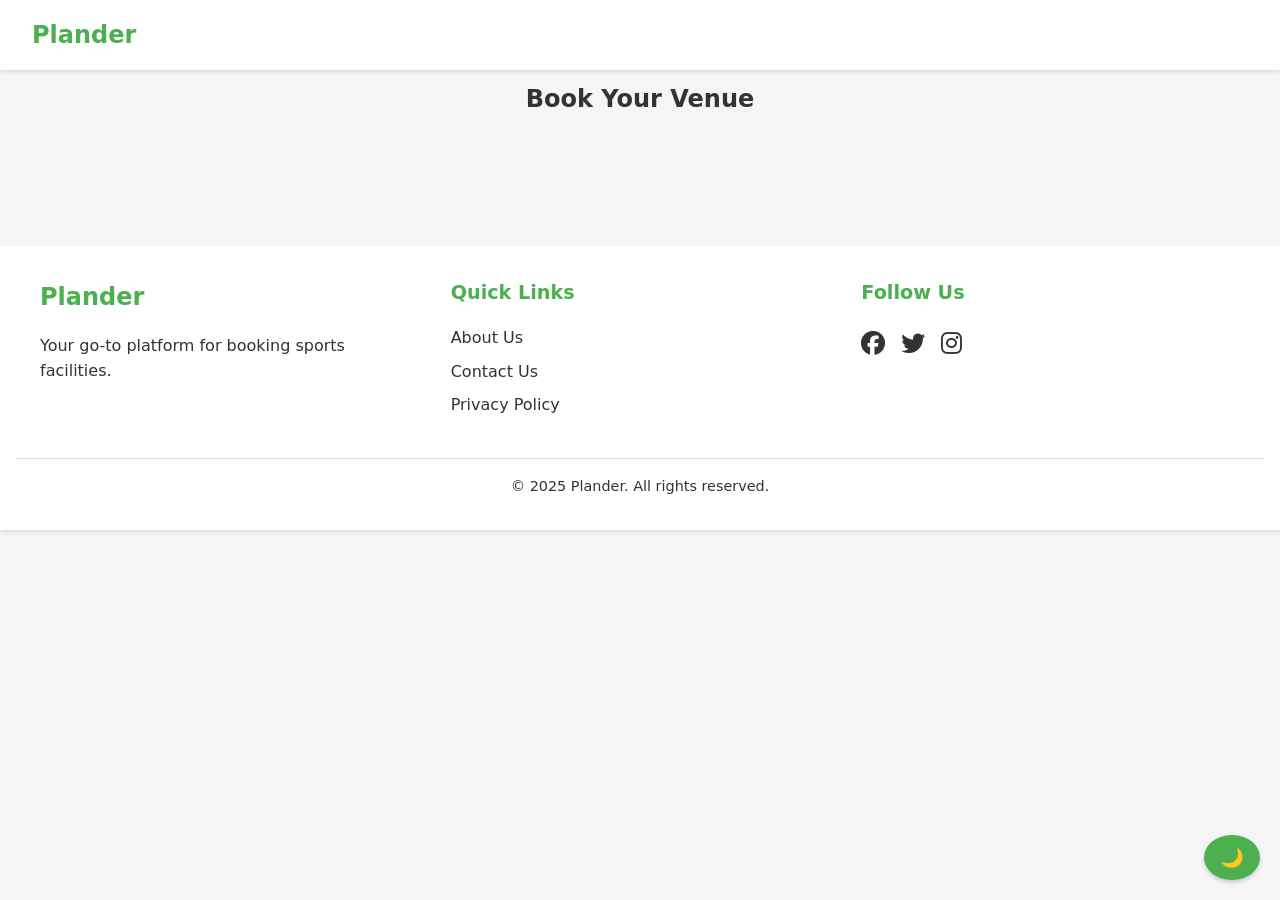
<file: Plander-ui-Test-Copy/payments.html>
<!DOCTYPE html>
<html lang="en">
<head>
  <meta charset="UTF-8">
  <meta name="viewport" content="width=device-width, initial-scale=1.0">
  <title>Payment - Plander</title>
  <link rel="stylesheet" href="https://cdnjs.cloudflare.com/ajax/libs/font-awesome/6.5.1/css/all.min.css">
  <link rel="stylesheet" href="https://cdnjs.cloudflare.com/ajax/libs/animate.css/4.1.1/animate.min.css">
  <link rel="stylesheet" href="style.css">
  <style>
    .payment-method {
      display: flex;
      align-items: center;
      margin-bottom: 15px;
      padding: 10px;
      border: 1px solid var(--border-color);
      border-radius: 5px;
      cursor: pointer;
      transition: background-color 0.3s ease;
    }
    .payment-method:hover {
      background-color: var(--background-color);
    }
    .payment-method i {
      margin-right: 10px;
      font-size: 24px;
    }
    .coupon-section {
      margin-top: 20px;
    }
    .payment-form {
      display: none;
      margin-top: 20px;
    }
    .payment-form.active {
      display: block;
    }
  </style>
</head>
<body>
  <nav class="navbar">
    <div class="logo">Plander</div>
    <div class="nav-links">
      <button id="toggleDarkMode" class="btn">🌙</button>
    </div>
  </nav>

  <main id="mainContent">
    <!-- Payment Page -->
    <div id="paymentPage" class="page active">
      <section id="payment" class="payment-section animate__animated animate__fadeIn">
        <h1>Complete Your Payment</h1>
        <div class="payment-details">
          <p><strong>Venue:</strong> <span id="selectedVenue"></span></p>
          <p><strong>Capacity:</strong> <span id="selectedCapacity"></span></p>
          <p><strong>Quantity:</strong> <span id="selectedQuantity"></span></p>
          <p><strong>Date:</strong> <span id="selectedDate"></span></p>
          <p><strong>Time:</strong> <span id="selectedTime"></span></p>
          <p><strong>Rate per Hour:</strong> <span id="selectedRatePerHour"></span></p>
          <p><strong>Total Amount:</strong> <span id="selectedAmount"></span></p>
          
          <!-- Payment Methods -->
          <div class="payment-methods">
            <div class="payment-method" onclick="selectPaymentMethod('card')">
              <i class="fas fa-credit-card"></i>
              <span>Pay via Card</span>
            </div>
            <div class="payment-method" onclick="selectPaymentMethod('upi')">
              <i class="fas fa-mobile-alt"></i>
              <span>Pay via UPI</span>
            </div>
            <div class="payment-method" onclick="selectPaymentMethod('cash')">
              <i class="fas fa-money-bill-wave"></i>
              <span>Pay via Cash</span>
            </div>
          </div>

          <!-- Card Payment Form -->
          <form id="cardForm" class="payment-form" onsubmit="handlePayment(event)">
            <label for="cardNumber">Card Number:</label>
            <input type="text" id="cardNumber" name="cardNumber" placeholder="Enter card number" required>

            <label for="expiryDate">Expiry Date:</label>
            <input type="text" id="expiryDate" name="expiryDate" placeholder="MM/YY" required>

            <label for="cvv">CVV:</label>
            <input type="text" id="cvv" name="cvv" placeholder="CVV" required>

            <button type="submit" class="btn btn-primary">Pay Now</button>
          </form>

          <!-- UPI Payment Form -->
          <form id="upiForm" class="payment-form" onsubmit="handlePayment(event)">
            <label for="upiId">UPI ID:</label>
            <input type="text" id="upiId" name="upiId" placeholder="Enter UPI ID" required>
            <button type="submit" class="btn btn-primary">Pay via UPI</button>
          </form>

          <!-- Cash Payment Form -->
          <form id="cashForm" class="payment-form" onsubmit="handlePayment(event)">
            <p>Pay in cash at the venue.</p>
            <button type="submit" class="btn btn-primary">Confirm Cash Payment</button>
          </form>

          <!-- Coupon Section -->
          <div class="coupon-section">
            <label for="couponCode">Apply Coupon:</label>
            <input type="text" id="couponCode" placeholder="Enter coupon code">
            <button onclick="applyCoupon()" class="btn btn-secondary">Apply</button>
          </div>
        </div>
      </section>
    </div>
  </main>

  <!-- Footer -->
  <footer style="
    background-color: var(--card-background);
    padding: 2rem 1rem;
    margin-top: 2rem;
    box-shadow: var(--shadow);
  ">
    <div style="
      display: flex;
      justify-content: space-between;
      max-width: 1200px;
      margin: 0 auto;
      gap: 2rem;
    ">
      <div style="flex: 1;">
        <h3 style="
          font-size: 1.5rem;
          color: var(--primary-color);
          margin-bottom: 1rem;
        ">Plander</h3>
        <p style="
          font-size: 1rem;
          color: var(--text-color);
        ">Your go-to platform for booking sports facilities.</p>
      </div>
      <div style="flex: 1;">
        <h4 style="
          font-size: 1.2rem;
          color: var(--primary-color);
          margin-bottom: 1rem;
        ">Quick Links</h4>
        <ul style="list-style: none;">
          <li style="margin-bottom: 0.5rem;">
            <a href="#" style="
              text-decoration: none;
              color: var(--text-color);
              transition: color 0.3s ease;
            ">About Us</a>
          </li>
          <li style="margin-bottom: 0.5rem;">
            <a href="#" style="
              text-decoration: none;
              color: var(--text-color);
              transition: color 0.3s ease;
            ">Contact Us</a>
          </li>
          <li style="margin-bottom: 0.5rem;">
            <a href="#" style="
              text-decoration: none;
              color: var(--text-color);
              transition: color 0.3s ease;
            ">Privacy Policy</a>
          </li>
        </ul>
      </div>
      <div style="flex: 1;">
        <h4 style="
          font-size: 1.2rem;
          color: var(--primary-color);
          margin-bottom: 1rem;
        ">Follow Us</h4>
        <div style="display: flex; gap: 1rem;">
          <a href="#" style="
            color: var(--text-color);
            font-size: 1.5rem;
            transition: color 0.3s ease;
          "><i class="fab fa-facebook"></i></a>
          <a href="#" style="
            color: var(--text-color);
            font-size: 1.5rem;
            transition: color 0.3s ease;
          "><i class="fab fa-twitter"></i></a>
          <a href="#" style="
            color: var(--text-color);
            font-size: 1.5rem;
            transition: color 0.3s ease;
          "><i class="fab fa-instagram"></i></a>
        </div>
      </div>
    </div>
    <div style="
      text-align: center;
      margin-top: 2rem;
      padding-top: 1rem;
      border-top: 1px solid var(--border-color);
    ">
      <p style="
        font-size: 0.9rem;
        color: var(--text-color);
      ">&copy; 2025 Plander. All rights reserved.</p>
    </div>
  </footer>

  <script>
    let selectedPaymentMethod = '';

    function selectPaymentMethod(method) {
      selectedPaymentMethod = method;
      document.querySelectorAll('.payment-form').forEach(form => form.classList.remove('active'));
      if (method === 'card') {
        document.getElementById('cardForm').classList.add('active');
      } else if (method === 'upi') {
        document.getElementById('upiForm').classList.add('active');
      } else if (method === 'cash') {
        document.getElementById('cashForm').classList.add('active');
      }
    }

    function applyCoupon() {
      const couponCode = document.getElementById('couponCode').value;
      alert(`Coupon ${couponCode} applied!`);
    }

    function handlePayment(event) {
      event.preventDefault();
      confirmPayment();
    }

    async function confirmPayment() {
      const bookingDetails = JSON.parse(localStorage.getItem('bookingDetails'));
      if (!bookingDetails || !bookingDetails.userEmail) {
        alert('No booking details found. Please go back and book a venue.');
        return;
      }

      if (!selectedPaymentMethod) {
        alert("Please select a payment method.");
        return;
      }

      const totalAmount = bookingDetails.seatsBooked * bookingDetails.ratePerHour;

      const paymentPayload = {
        venueId: bookingDetails.venueId,
        date: bookingDetails.date,
        time: bookingDetails.time,
        slot: bookingDetails.seatsBooked,
        userEmail: bookingDetails.userEmail,
        amount: totalAmount,
        paymentMethod: selectedPaymentMethod,
      };

      try {
        const response = await fetch('http://localhost:8085/api/payments', {
          method: 'POST',
          headers: {
            'Content-Type': 'application/json',
          },
          body: JSON.stringify(paymentPayload),
        });

        if (!response.ok) {
          throw new Error(`Payment failed: ${response.status} ${response.statusText}`);
        }

        const result = await response.json();
        if (result.success) {
          alert('Payment successful! Check your email for confirmation.');

          // Decrement the capacity after successful payment
          updateAvailableCapacity(bookingDetails.venueId, bookingDetails.seatsBooked);

          // Pass booking details to payment-success.html via query parameters
          const queryParams = new URLSearchParams(bookingDetails).toString();
          window.location.href = `payment-success.html?${queryParams}`;
        } else {
          alert('Payment failed. Please try again.');
        }
      } catch (error) {
        console.error('Error processing payment:', error);
        alert('Payment failed. Please try again.');
      }
    }

    // Update available capacity after successful payment
    function updateAvailableCapacity(venueId, seatsBooked) {
      const storedCapacity = localStorage.getItem(`venue_${venueId}_capacity`);
      let availableCapacity = storedCapacity ? parseInt(storedCapacity) : 0; // Default to 0 if no stored capacity

      // Ensure capacity does not go below 0
      if (availableCapacity >= seatsBooked) {
        availableCapacity -= seatsBooked;
        localStorage.setItem(`venue_${venueId}_capacity`, availableCapacity);
        console.log(`Updated capacity for venue ${venueId}: ${availableCapacity}`);
      } else {
        console.error("Cannot decrement capacity below 0.");
      }
    }

    // Load booking details on page load
    document.addEventListener("DOMContentLoaded", () => {
      const bookingDetails = JSON.parse(localStorage.getItem('bookingDetails'));
      if (bookingDetails) {
        document.getElementById("selectedVenue").textContent = bookingDetails.venue;
        document.getElementById("selectedCapacity").textContent = bookingDetails.availableCapacity;
        document.getElementById("selectedQuantity").textContent = bookingDetails.seatsBooked;
        document.getElementById("selectedDate").textContent = bookingDetails.date;
        document.getElementById("selectedTime").textContent = bookingDetails.time;
        document.getElementById("selectedRatePerHour").textContent = bookingDetails.ratePerHour;
        document.getElementById("selectedAmount").textContent = bookingDetails.seatsBooked * bookingDetails.ratePerHour;
      } else {
        alert("No booking details found. Please go back and book a venue.");
        window.location.href = "booking.html";
      }
    });

    // Dark Mode Toggle
    const toggleDarkModeBtn = document.getElementById('toggleDarkMode');
    toggleDarkModeBtn.addEventListener('click', () => {
      document.body.classList.toggle('dark-mode');
      localStorage.setItem('darkMode', document.body.classList.contains('dark-mode'));
      updateDarkModeButton();
    });

    function updateDarkModeButton() {
      if (document.body.classList.contains('dark-mode')) {
        toggleDarkModeBtn.textContent = '☀️';
      } else {
        toggleDarkModeBtn.textContent = '🌙';
      }
    }

    // Check for saved dark mode preference
    if (localStorage.getItem('darkMode') === 'true') {
      document.body.classList.add('dark-mode');
      updateDarkModeButton();
    }
  </script>
</body>
</html>
</file>
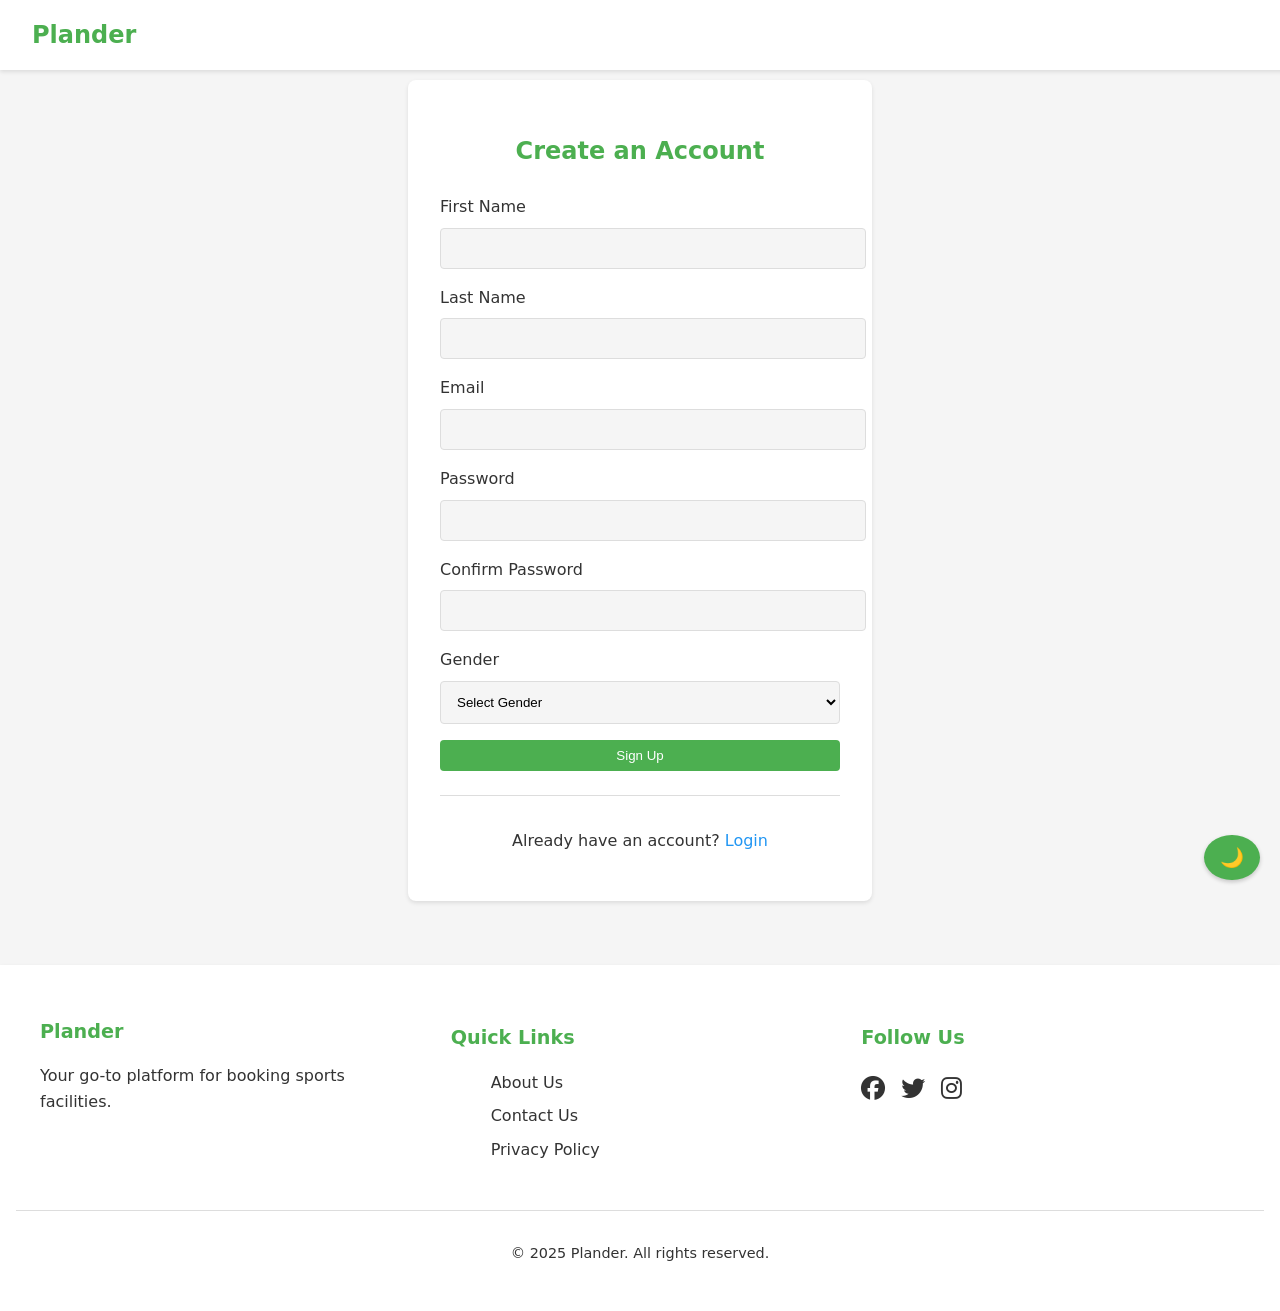
<file: Plander-ui-Test-Copy/signup.html>
<!DOCTYPE html>
<html lang="en">
<head>
  <meta charset="UTF-8">
  <meta name="viewport" content="width=device-width, initial-scale=1.0">
  <title>Sign Up - Plander</title>
  <link rel="stylesheet" href="https://cdnjs.cloudflare.com/ajax/libs/font-awesome/6.5.1/css/all.min.css">
  <style>
    /* Signup-specific styles */
    body {
      font-family: 'Inter', system-ui, sans-serif;
      line-height: 1.6;
      color: #333;
      background-color: #f5f5f5;
      margin: 0;
      padding: 0;
      transition: background-color 0.3s ease, color 0.3s ease;
    }

    .navbar {
      display: flex;
      justify-content: space-between;
      align-items: center;
      padding: 1rem 2rem;
      background-color: #ffffff;
      box-shadow: 0 2px 4px rgba(0, 0, 0, 0.1);
      position: fixed;
      width: 100%;
      top: 0;
      z-index: 1000;
    }

    .logo {
      font-size: 1.5rem;
      font-weight: bold;
      color: #4CAF50;
      cursor: pointer;
    }

    .nav-links {
      display: flex;
      gap: 1rem;
      align-items: center;
    }

    .btn {
      padding: 0.5rem 1rem;
      border: none;
      border-radius: 4px;
      cursor: pointer;
      transition: all 0.3s ease;
    }

    .auth-container {
      display: flex;
      justify-content: center;
      align-items: center;
      min-height: calc(100vh - 120px);
      padding: 80px 1rem 2rem;
    }

    .auth-card {
      background-color: #ffffff;
      padding: 2rem;
      border-radius: 8px;
      box-shadow: 0 2px 4px rgba(0, 0, 0, 0.1);
      width: 100%;
      max-width: 400px;
    }

    .auth-card h2 {
      text-align: center;
      margin-bottom: 1.5rem;
      color: #4CAF50;
    }

    .form-group {
      margin-bottom: 1rem;
    }

    .form-group label {
      display: block;
      margin-bottom: 0.5rem;
      font-weight: 500;
    }

    .form-group input,
    .form-group select {
      width: 100%;
      padding: 0.75rem;
      border: 1px solid #ddd;
      border-radius: 4px;
      background-color: #f5f5f5;
    }

    .btn-primary {
      background-color: #4CAF50;
      color: white;
    }

    .btn-block {
      display: block;
      width: 100%;
    }

    .auth-footer {
      text-align: center;
      margin-top: 1.5rem;
      padding-top: 1rem;
      border-top: 1px solid #ddd;
    }

    .auth-footer a {
      color: #2196F3;
      text-decoration: none;
    }

    /* Footer styles */
    footer {
      background-color: #ffffff;
      padding: 2rem 1rem;
      margin-top: 2rem;
      box-shadow: 0 2px 4px rgba(0, 0, 0, 0.1);
    }

    .footer-content {
      display: flex;
      justify-content: space-between;
      max-width: 1200px;
      margin: 0 auto;
      gap: 2rem;
      flex-wrap: wrap;
    }

    .footer-section {
      flex: 1;
      min-width: 200px;
    }

    .footer-section h3,
    .footer-section h4 {
      font-size: 1.2rem;
      color: #4CAF50;
      margin-bottom: 1rem;
    }

    .footer-section p {
      font-size: 1rem;
      color: #333;
    }

    .footer-section ul {
      list-style: none;
    }

    .footer-section ul li {
      margin-bottom: 0.5rem;
    }

    .footer-section ul li a {
      text-decoration: none;
      color: #333;
      transition: color 0.3s ease;
    }

    .footer-section ul li a:hover {
      color: #4CAF50;
    }

    .social-icons {
      display: flex;
      gap: 1rem;
    }

    .social-icons a {
      color: #333;
      font-size: 1.5rem;
      transition: color 0.3s ease;
    }

    .social-icons a:hover {
      color: #4CAF50;
    }

    .footer-bottom {
      text-align: center;
      margin-top: 2rem;
      padding-top: 1rem;
      border-top: 1px solid #ddd;
    }

    .footer-bottom p {
      font-size: 0.9rem;
      color: #333;
    }

    /* Dark mode styles */
    body.dark-mode {
      color: #ffffff;
      background-color: #121212;
    }

    body.dark-mode .navbar,
    body.dark-mode .auth-card,
    body.dark-mode footer {
      background-color: #1e1e1e;
    }

    body.dark-mode .auth-card,
    body.dark-mode footer {
      box-shadow: 0 2px 4px rgba(255, 255, 255, 0.1);
    }

    body.dark-mode .form-group input,
    body.dark-mode .form-group select {
      background-color: #121212;
      color: #ffffff;
      border-color: #444;
    }

    body.dark-mode .footer-section p,
    body.dark-mode .footer-section ul li a,
    body.dark-mode .social-icons a,
    body.dark-mode .footer-bottom p {
      color: #ffffff;
    }

    body.dark-mode .auth-footer {
      border-top-color: #444;
    }
    #toggleDarkMode {
  position: fixed;
  bottom: 20px;
  right: 20px;
  background-color: #4CAF50;
  color: white;
  padding: 0.7rem 1rem;
  border-radius: 50%;
  font-size: 1.2rem;
  cursor: pointer;
  box-shadow: 0 2px 4px rgba(0, 0, 0, 0.2);
  transition: background-color 0.3s ease, transform 0.2s ease;
}

#toggleDarkMode:hover {
  background-color: #388E3C;
  transform: scale(1.1);
}

  </style>
</head>
<body>
  <nav class="navbar">
    <div class="logo">Plander</div>
    <div class="nav-links">
      <button id="toggleDarkMode" class="btn">🌙</button>
    </div>
  </nav>

  <main class="auth-container">
    <div class="auth-card">
      <h2>Create an Account</h2>
      <form id="signupForm">
        <div class="form-group">
          <label for="firstName">First Name</label>
          <input type="text" id="firstName" name="firstName" required>
        </div>
        <div class="form-group">
          <label for="lastName">Last Name</label>
          <input type="text" id="lastName" name="lastName" required>
        </div>
        <div class="form-group">
          <label for="email">Email</label>
          <input type="email" id="email" name="email" required>
        </div>
        <div class="form-group">
          <label for="password">Password</label>
          <input type="password" id="password" name="password" required>
        </div>
        <div class="form-group">
          <label for="confirmPassword">Confirm Password</label>
          <input type="password" id="confirmPassword" name="confirmPassword" required>
        </div>
        <div class="form-group">
          <label for="gender">Gender</label>
          <select id="gender" name="gender" required>
            <option value="">Select Gender</option>
            <option value="male">Male</option>
            <option value="female">Female</option>
            <option value="other">Other</option>
          </select>
        </div>
        <button type="submit" class="btn btn-primary btn-block">Sign Up</button>
      </form>
      <div class="auth-footer">
        <p>Already have an account? <a href="login.html">Login</a></p>
      </div>
    </div>
  </main>

  <!-- Footer -->
  <footer>
    <div class="footer-content">
      <div class="footer-section">
        <h3>Plander</h3>
        <p>Your go-to platform for booking sports facilities.</p>
      </div>
      <div class="footer-section">
        <h4>Quick Links</h4>
        <ul>
          <li><a href="#">About Us</a></li>
          <li><a href="#">Contact Us</a></li>
          <li><a href="#">Privacy Policy</a></li>
        </ul>
      </div>
      <div class="footer-section">
        <h4>Follow Us</h4>
        <div class="social-icons">
          <a href="#"><i class="fab fa-facebook"></i></a>
          <a href="#"><i class="fab fa-twitter"></i></a>
          <a href="#"><i class="fab fa-instagram"></i></a>
        </div>
      </div>
    </div>
    <div class="footer-bottom">
      <p>&copy; 2025 Plander. All rights reserved.</p>
    </div>
  </footer>

  <script src="auth.js"></script>
</body>
</html>
</file>
<file: Plander-ui-Test-Copy/style.css>
:root {
  --primary-color: #4CAF50;
  --secondary-color: #2196F3;
  --text-color: #333;
  --background-color: #f5f5f5;
  --card-background: #ffffff;
  --shadow: 0 2px 4px rgba(0, 0, 0, 0.1);
  --border-color: #ddd;
}

body.dark-mode {
  --text-color: #ffffff;
  --background-color: #121212;
  --card-background: #1e1e1e;
  --shadow: 0 2px 4px rgba(255, 255, 255, 0.1);
  --border-color: #444;
}

* {
  margin: 0;
  padding: 0;
  box-sizing: border-box;
}

body {
  font-family: 'Inter', system-ui, sans-serif;
  line-height: 1.6;
  color: var(--text-color);
  background-color: var(--background-color);
  transition: background-color 0.3s ease, color 0.3s ease;
}

.navbar {
  display: flex;
  justify-content: space-between;
  align-items: center;
  padding: 1rem 2rem;
  background-color: var(--card-background);
  box-shadow: var(--shadow);
  position: fixed;
  width: 100%;
  top: 0;
  z-index: 1000;
}

.logo {
  font-size: 1.5rem;
  font-weight: bold;
  color: var(--primary-color);
  cursor: pointer;
}

.nav-links {
  display: flex;
  gap: 1rem;
}

.btn {
  padding: 0.5rem 1rem;
  border: none;
  border-radius: 4px;
  cursor: pointer;
  transition: all 0.3s ease;
}

.btn-primary {
  background-color: var(--primary-color);
  color: white;
}

.btn:hover {
  opacity: 0.9;
  transform: translateY(-1px);
}

/* Pages */
.page {
  display: none;
  padding-top: 80px;
  padding-bottom: 2rem;
  text-align: center;
}

.page.active {
  display: block;
}

.page h2 {
  font-size: 2rem;
  margin-bottom: 1rem;
  color: var(--primary-color);
}

.page p {
  font-size: 1.1rem;
  color: var(--text-color);
  margin-bottom: 2rem;
}

/* Home Page */
.hero-section {
  height: 60vh;
  display: flex;
  flex-direction: column;
  justify-content: center;
  align-items: center;
  text-align: center;
  padding: 2rem;
  background: linear-gradient(135deg, var(--primary-color), var(--secondary-color));
  color: white;
}

.hero-section h1 {
  font-size: 3rem;
  margin-bottom: 1rem;
}

.hero-section p {
  font-size: 1.2rem;
  margin-bottom: 1.5rem;
}

.location-finder {
  margin-top: 2rem;
  padding: 0.5rem 1rem;
  background-color: rgba(255, 255, 255, 0.2);
  border-radius: 4px;
  display: flex;
  align-items: center;
  gap: 0.5rem;
  font-size: 0.9rem;
}

.location-finder i {
  font-size: 1rem;
}

/* Games Section */
.games-section {
  padding: 2rem;
  max-width: 1200px;
  margin: 0 auto;
}

.games-section h2 {
  font-size: 2rem;
  margin-bottom: 2rem;
  text-align: center;
  color: var(--primary-color);
}

.games-grid {
  display: grid;
  grid-template-columns: repeat(auto-fit, minmax(250px, 1fr));
  gap: 2rem;
}

.game-card {
  background-color: var(--card-background);
  border-radius: 8px;
  overflow: hidden;
  box-shadow: var(--shadow);
  transition: transform 0.3s ease;
  cursor: pointer;
}

.game-card:hover {
  transform: translateY(-5px);
}

.game-card img {
  width: 100%;
  height: 150px;
  object-fit: cover;
}

.game-card-content {
  padding: 1rem;
  text-align: center;
}

.game-card-content h3 {
  font-size: 1.5rem;
  margin-bottom: 1rem;
  color: var(--primary-color);
}

/* Modals */
.modal {
  display: none;
  position: fixed;
  top: 0;
  left: 0;
  width: 100%;
  height: 100%;
  background-color: rgba(0, 0, 0, 0.5);
  z-index: 1001;
}

.modal-content {
  background-color: var(--card-background);
  padding: 2rem;
  border-radius: 8px;
  width: 90%;
  max-width: 400px;
  position: absolute;
  top: 50%;
  left: 50%;
  transform: translate(-50%, -50%);
}

.modal-content h2 {
  margin-bottom: 1rem;
  color: var(--primary-color);
}

.modal-content form {
  display: flex;
  flex-direction: column;
  gap: 1rem;
}

.modal-content input {
  padding: 0.5rem;
  border: 1px solid var(--border-color);
  border-radius: 4px;
}

/* Text Moving Animation */
@keyframes moveText {
  0% {
    transform: translateX(0);
  }
  50% {
    transform: translateX(20px);
  }
  100% {
    transform: translateX(0);
  }
}

.moving-text {
  animation: moveText 2s infinite;
}
/* Venues Grid */
.venues-grid {
  display: grid;
  grid-template-columns: repeat(auto-fit, minmax(300px, 1fr));
  gap: 2rem;
  padding: 2rem;
  max-width: 1200px;
  margin: 0 auto;
}

.venue-card {
  background-color: var(--card-background);
  border-radius: 8px;
  overflow: hidden;
  box-shadow: var(--shadow);
  transition: transform 0.3s ease;
  cursor: pointer;
}

.venue-card:hover {
  transform: translateY(-5px);
}

.venue-card img {
  width: 100%;
  height: 200px;
  object-fit: cover;
}

.venue-card-content {
  padding: 1rem;
  text-align: center;
}

.venue-card-content h3 {
  font-size: 1.5rem;
  margin-bottom: 1rem;
  color: var(--primary-color);
}

.venue-card-content p {
  font-size: 1rem;
  color: var(--text-color);
  margin-bottom: 1rem;
}

/* Signup Modal Enhancements */
.modal-content select,
.modal-content input[type="file"] {
  padding: 0.5rem;
  border: 1px solid var(--border-color);
  border-radius: 4px;
  width: 100%;
  margin-bottom: 1rem;
}

.modal-content input[type="file"] {
  background-color: var(--background-color);
  cursor: pointer;
}

.modal-content input[type="file"]:hover {
  background-color: var(--card-background);
}
/* style.css */
.modal {
  display: none;
  position: fixed;
  z-index: 1;
  left: 0;
  top: 0;
  width: 100%;
  height: 100%;
  overflow: auto;
  background-color: rgba(0, 0, 0, 0.5);
}

.modal-content {
  background-color: var(--card-background);
  margin: 10% auto;
  padding: 20px;
  border: 1px solid var(--border-color);
  width: 80%;
  max-width: 500px;
  border-radius: 10px;
}

.modal-content h2 {
  margin-bottom: 20px;
}

.modal-content input,
.modal-content select {
  width: 100%;
  padding: 10px;
  margin-bottom: 15px;
  border: 1px solid var(--border-color);
  border-radius: 5px;
}

.modal-content button {
  width: 100%;
  padding: 10px;
  border: none;
  border-radius: 5px;
  background-color: var(--primary-color);
  color: #fff;
  cursor: pointer;
}

.modal-content button:hover {
  background-color: var(--secondary-color);
}
/* Signup Modal Enhancements */
.interests-section {
  display: flex;
  flex-direction: column;
  gap: 0.5rem;
  margin-bottom: 1rem;
}

.interests-section label {
  font-weight: bold;
  margin-bottom: 0.5rem;
}

.interests-section div {
  display: flex;
  flex-wrap: wrap;
  gap: 1rem;
}

.interests-section div label {
  display: flex;
  align-items: center;
  gap: 0.5rem;
  font-size: 1rem;
}

.interests-section input[type="checkbox"] {
  width: 16px;
  height: 16px;
}

#toggleDarkMode {
  position: fixed;
  bottom: 20px;
  right: 20px;
  background-color: #4CAF50;
  color: white;
  padding: 0.7rem 1rem;
  border-radius: 50%;
  font-size: 1.2rem;
  cursor: pointer;
  box-shadow: 0 2px 4px rgba(0, 0, 0, 0.2);
  transition: background-color 0.3s ease, transform 0.2s ease;
}

#toggleDarkMode:hover {
  background-color: #388E3C;
  transform: scale(1.1);
}
</file>
